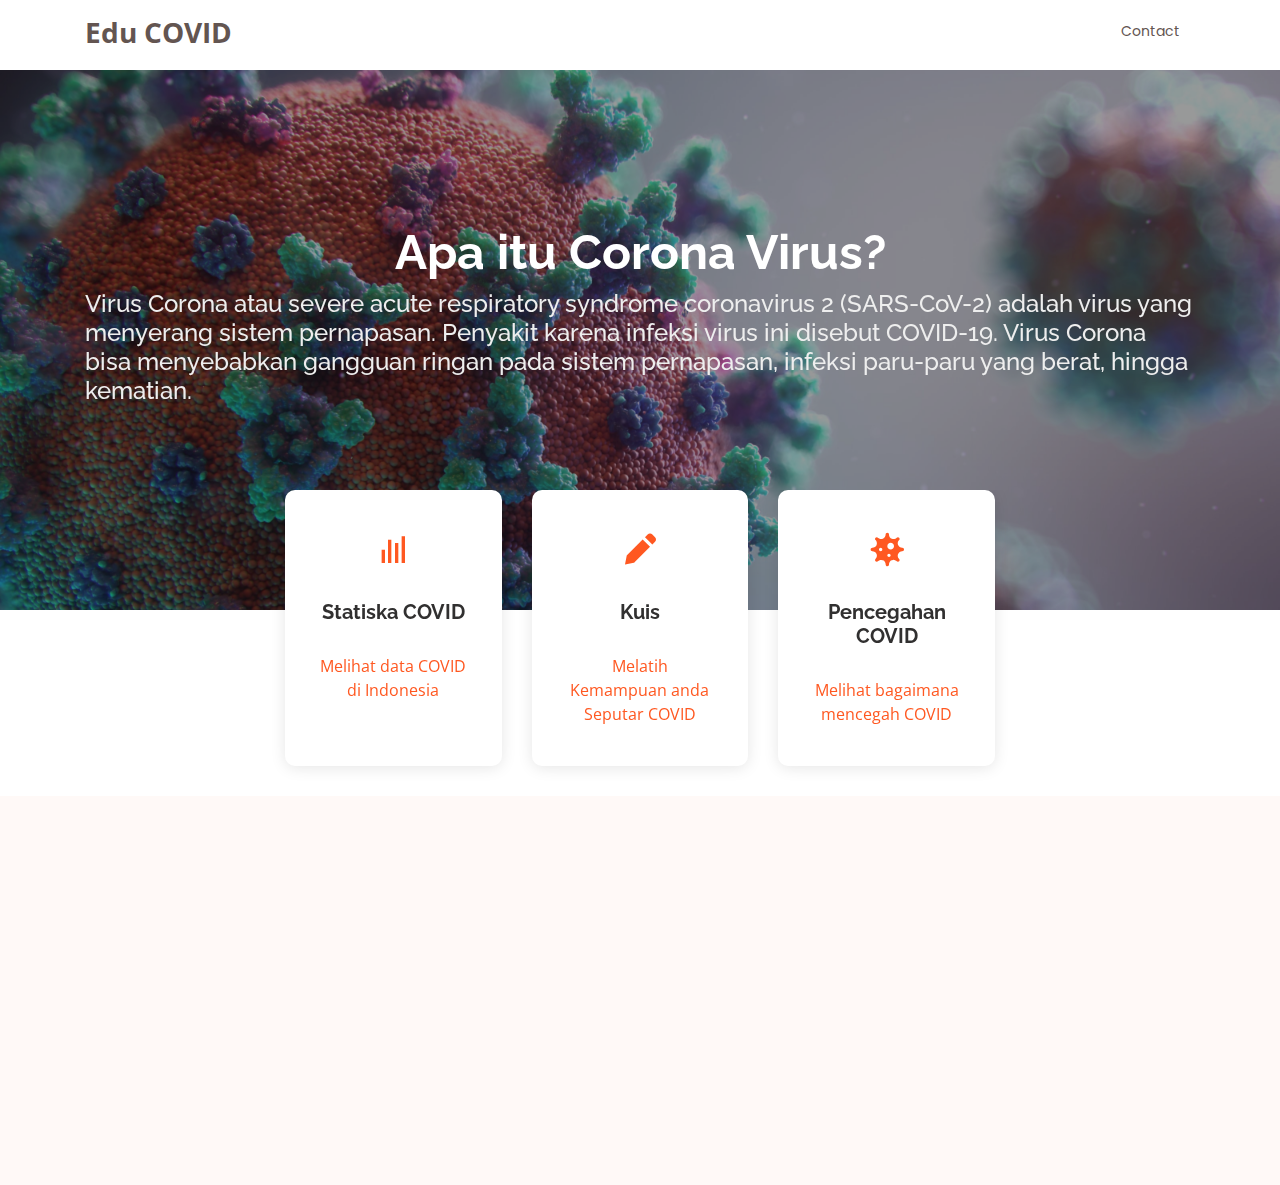
<file: Uts_Ganjar/UTS/index.html>
<!DOCTYPE html>
<html lang="en">

<head>
  <meta charset="utf-8">
  <meta content="width=device-width, initial-scale=1.0" name="viewport">

  <title>home</title>
  <meta content="" name="description">
  <meta content="" name="keywords">

  <!-- Favicons -->
  <link href="assets/img/favicon.png" rel="icon">
  <link href="assets/img/apple-touch-icon.png" rel="apple-touch-icon">

  <!-- Google Fonts -->
  <link href="https://fonts.googleapis.com/css?family=Open+Sans:300,300i,400,400i,600,600i,700,700i|Raleway:300,300i,400,400i,500,500i,600,600i,700,700i|Poppins:300,300i,400,400i,500,500i,600,600i,700,700i" rel="stylesheet">

  <!-- Vendor CSS Files -->
  <link href="assets/vendor/bootstrap/css/bootstrap.min.css" rel="stylesheet">
  <link href="assets/vendor/icofont/icofont.min.css" rel="stylesheet">
  <link href="assets/vendor/boxicons/css/boxicons.min.css" rel="stylesheet">
  <link href="assets/vendor/venobox/venobox.css" rel="stylesheet">
  <link href="assets/vendor/owl.carousel/assets/owl.carousel.min.css" rel="stylesheet">
  <link href="assets/vendor/aos/aos.css" rel="stylesheet">

  <!-- Template Main CSS File -->
  <link href="assets/css/style.css" rel="stylesheet">


</head>

<body>

  <!-- ======= Top Bar ======= -->
  
  </section>

  <!-- ======= Header ======= -->
  <header id="header">
    <div class="container d-flex">

      <div class="logo mr-auto">
        <h1 class="text-light"><a href="index.html"><span>Edu COVID</span></a></h1>
        <!-- Uncomment below if you prefer to use an image logo -->
        <!-- <a href="index.html"><img src="assets/img/logo.png" alt="" class="img-fluid"></a>-->
      </div>

      <nav class="nav-menu d-none d-lg-block">
        <ul>
          
          
            
          </li>
          <li><a href="contact.html">Contact</a></li>

        </ul>
      </nav><!-- .nav-menu -->

    </div>
  </header><!-- End Header -->

  <!-- ======= Hero Section ======= -->
  <section id="hero" class="d-flex flex-column justify-content-center align-items-center">
    <div class="container" data-aos="fade-in">
      <h1>Apa itu Corona Virus?</h1>
      <h2>Virus Corona atau severe acute respiratory syndrome coronavirus 2 (SARS-CoV-2) adalah virus yang menyerang sistem pernapasan. Penyakit karena infeksi virus ini disebut COVID-19. Virus Corona bisa menyebabkan gangguan ringan pada sistem pernapasan, infeksi paru-paru yang berat, hingga kematian.</h2>
      
    </div>
  </section><!-- End Hero -->

  <main id="main">

    <!-- ======= Why Us Section ======= -->
    <section id="why-us" class="why-us">
      <div class="container">

        <div class="row">
          
          </div>
          <center><div class="col-xl-8 col-lg-7 d-flex">
            <div class="icon-boxes d-flex flex-column justify-content-center">
              <div class="row">
                <div class="col-xl-4 d-flex align-items-stretch" data-aos="fade-up" data-aos-delay="100">
                  <div class="icon-box mt-4 mt-xl-0">
                    <i class="bx bx-bar-chart"></i>
                    <h4>Statiska COVID</h4>
                    <a href="statistik.html">Melihat data COVID di Indonesia</a>
                  </div>
                </div>
                <div class="col-xl-4 d-flex align-items-stretch" data-aos="fade-up" data-aos-delay="200">
                  <div class="icon-box mt-4 mt-xl-0">
                    <i class="bx bxs-pencil"></i>
                    <h4>Kuis</h4>
                    <a href="kuis.html">Melatih Kemampuan anda Seputar COVID</a>
                  </div>
                </div>
                <div class="col-xl-4 d-flex align-items-stretch" data-aos="fade-up" data-aos-delay="300">
                  <div class="icon-box mt-4 mt-xl-0">
                    <i class="bx bxs-virus"></i>
                    <h4>Pencegahan COVID</h4>
                    <a href="pencegahan.html">Melihat bagaimana mencegah COVID</a>
                  </div>
                </div>
              </div>
            </div>
          </div>
        </div></center>

      </div>
    </section><!-- End Why Us Section -->

    <!-- ======= About Section ======= -->
    <section id="about" class="about section-bg">
      <div class="container">

        <div class="row">
          <!--<div class="col-xl-5 col-lg-6 video-box d-flex justify-content-center align-items-stretch" data-aos="fade-right">
            <a href="https://www.youtube.com/watch?v=jDDaplaOz7Q" class="venobox play-btn mb-4" data-vbtype="video" data-autoplay="true"></a>
          </div> -->

          <div class="col-xl-7 col-lg-6 icon-boxes d-flex flex-column align-items-stretch justify-content-center py-5 px-lg-5">
            <h4 data-aos="fade-up">About us</h4>
            <h3 data-aos="fade-up">Edu COVID Untuk Indonesia</h3>
            <p data-aos="fade-up">Kami Edu COVID membuat website ini untuk bisa mengedukasi masyarakat,  juga melatih pengetahuan tentang covid dan juga anda bisa melihat data statistik corona yang ada di Indonesia</p>

           
    </section><!-- End About Section -->

    <!-- ======= Clients Section ======= -->
   <!-- End Clients Section -->

    <!-- ======= Services Section ======= -->
    <!-- End Services Section -->

    <!-- ======= Values Section ======= -->
    <!-- End Values Section -->

    <!-- ======= Testimonials Section ======= -->
    <!-- End Testimonials Section -->

    <!-- ======= Portfolio Section ======= -->
    <!-- End Portfolio Section -->

    <!-- ======= Team Section ======= -->
    <!-- End Team Section -->

    <!-- ======= Pricing Section ======= -->
    <!-- End Pricing Section -->

    <!-- ======= F.A.Q Section ======= -->
    <!-- End F.A.Q Section -->

    <!-- ======= Contact Section ======= -->
    <!-- End Contact Section -->

  </main><!-- End #main -->

  <!-- ======= Footer ======= -->
  <!-- End Footer -->

  <a href="#" class="back-to-top"><i class="icofont-simple-up"></i></a>

  <!-- Vendor JS Files -->
  <script src="assets/vendor/jquery/jquery.min.js"></script>
  <script src="assets/vendor/bootstrap/js/bootstrap.bundle.min.js"></script>
  <script src="assets/vendor/jquery.easing/jquery.easing.min.js"></script>
  <script src="assets/vendor/php-email-form/validate.js"></script>
  <script src="assets/vendor/jquery-sticky/jquery.sticky.js"></script>
  <script src="assets/vendor/venobox/venobox.min.js"></script>
  <script src="assets/vendor/owl.carousel/owl.carousel.min.js"></script>
  <script src="assets/vendor/isotope-layout/isotope.pkgd.min.js"></script>
  <script src="assets/vendor/aos/aos.js"></script>

  <!-- Template Main JS File -->
  <script src="assets/js/main.js"></script>

</body>

</html>
</file>
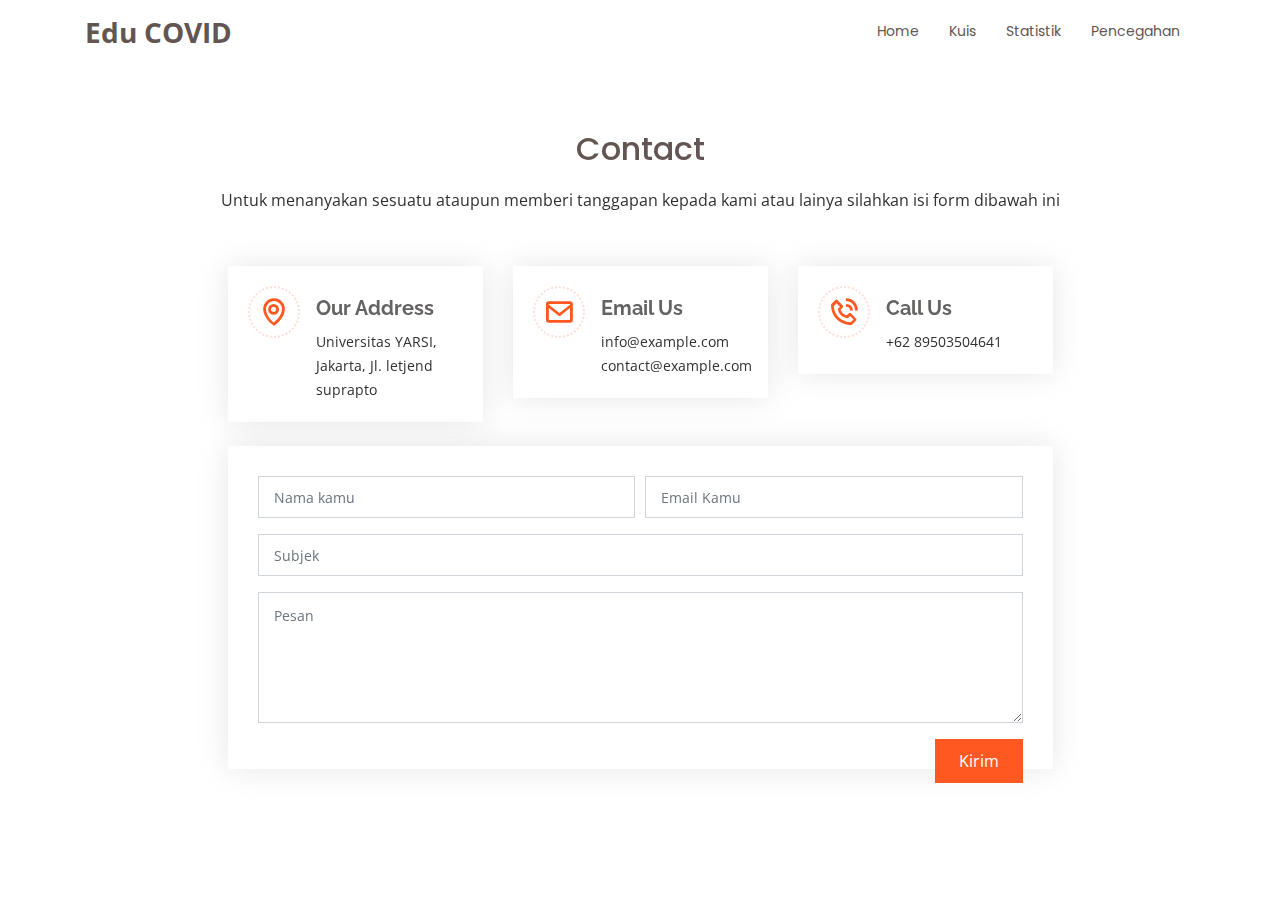
<file: Uts_Ganjar/UTS/contact.html>
<!DOCTYPE html>
<html lang="en">

<head>
  <meta charset="utf-8">
  <meta content="width=device-width, initial-scale=1.0" name="viewport">

  <title>contact</title>
  <meta content="" name="description">
  <meta content="" name="keywords">
  <link href="assets/img/favicon.png" rel="icon">
  <link href="assets/img/apple-touch-icon.png" rel="apple-touch-icon">
  <link href="https://fonts.googleapis.com/css?family=Open+Sans:300,300i,400,400i,600,600i,700,700i|Raleway:300,300i,400,400i,500,500i,600,600i,700,700i|Poppins:300,300i,400,400i,500,500i,600,600i,700,700i" rel="stylesheet">
  <link href="assets/vendor/bootstrap/css/bootstrap.min.css" rel="stylesheet">
  <link href="assets/vendor/icofont/icofont.min.css" rel="stylesheet">
  <link href="assets/vendor/boxicons/css/boxicons.min.css" rel="stylesheet">
  <link href="assets/vendor/venobox/venobox.css" rel="stylesheet">
  <link href="assets/vendor/owl.carousel/assets/owl.carousel.min.css" rel="stylesheet">
  <link href="assets/vendor/aos/aos.css" rel="stylesheet">
  <link href="assets/css/style.css" rel="stylesheet">

  
</head>

<body>

 
  
  <header id="header">
    <div class="container d-flex">

      <div class="logo mr-auto">
        <h1 class="text-light"><a href="index.html"><span>Edu COVID</span></a></h1>
   
      </div>

      <nav class="nav-menu d-none d-lg-block">
        <ul>
          <li><a href="index.html">Home</a></li>
          <li><a href="kuis.html">Kuis</a></li>
          <li><a href="statistik.html">Statistik</a></li>
          <li><a href="pencegahan.html">Pencegahan</a></li>
        

        </ul>
      </nav>

    </div>
  </header>

   <section id="contact Us" class="contact">
      <div class="container">

        <div class="section-title">
          <h2 data-aos="fade-up">Contact</h2>
          <p data-aos="fade-up">Untuk menanyakan sesuatu ataupun memberi tanggapan kepada kami atau lainya silahkan isi form dibawah ini</p>
        </div>

        <div class="row justify-content-center">

          <div class="col-xl-3 col-lg-4 mt-4" data-aos="fade-up">
            <div class="info-box">
              <i class="bx bx-map"></i>
              <h3>Our Address</h3>
              <p>Universitas YARSI, Jakarta, Jl. letjend suprapto</p>
            </div>
          </div>

          <div class="col-xl-3 col-lg-4 mt-4" data-aos="fade-up" data-aos-delay="100">
            <div class="info-box">
              <i class="bx bx-envelope"></i>
              <h3>Email Us</h3>
              <p>info@example.com<br>contact@example.com</p>
            </div>
          </div>
          <div class="col-xl-3 col-lg-4 mt-4" data-aos="fade-up" data-aos-delay="200">
            <div class="info-box">
              <i class="bx bx-phone-call"></i>
              <h3>Call Us</h3>
              <p>+62 89503504641<br></p>
            </div>
          </div>
        </div>

        <div class="row justify-content-center" data-aos="fade-up" data-aos-delay="300">
          <div class="col-xl-9 col-lg-12 mt-4">
            <form action="forms/contact.php" method="post" role="form" class="php-email-form">
              <div class="form-row">
                <div class="col-md-6 form-group">
                  <input type="text" name="name" class="form-control" id="name" placeholder="Nama kamu" data-rule="minlen:4" data-msg="Please enter at least 4 chars" />
                  <div class="validate"></div>
                </div>
                <div class="col-md-6 form-group">
                  <input type="email" class="form-control" name="email" id="email" placeholder="Email Kamu" data-rule="email" data-msg="Please enter a valid email" />
                  <div class="validate"></div>
                </div>
              </div>
              <div class="form-group">
                <input type="text" class="form-control" name="subject" id="subject" placeholder="Subjek" data-rule="minlen:4" data-msg="Please enter at least 8 chars of subject" />
                <div class="validate"></div>
              </div>
              <div class="form-group">
                <textarea class="form-control" name="message" rows="5" data-rule="required" data-msg="Please write something for us" placeholder="Pesan"></textarea>
                <div class="validate"></div>
              </div>
              <div class="mb-3">
                <div class="loading">Loading</div>
                <div class="error-message"></div>
                <div class="sent-message">Your message has been sent. Thank you!</div>
              </div>
              <div class="text-center"><button type="submit">Kirim</button></div>
            </form>
          </div>

        </div>

      </div>
    </section>

  
  

  <a href="#" class="back-to-top"><i class="icofont-simple-up"></i></a>


  <script src="assets/vendor/jquery/jquery.min.js"></script>
  <script src="assets/vendor/bootstrap/js/bootstrap.bundle.min.js"></script>
  <script src="assets/vendor/jquery.easing/jquery.easing.min.js"></script>
  <script src="assets/vendor/php-email-form/validate.js"></script>
  <script src="assets/vendor/jquery-sticky/jquery.sticky.js"></script>
  <script src="assets/vendor/venobox/venobox.min.js"></script>
  <script src="assets/vendor/owl.carousel/owl.carousel.min.js"></script>
  <script src="assets/vendor/isotope-layout/isotope.pkgd.min.js"></script>
  <script src="assets/vendor/aos/aos.js"></script>

  
  <script src="assets/js/main.js"></script>

</body>

</html>
</file>
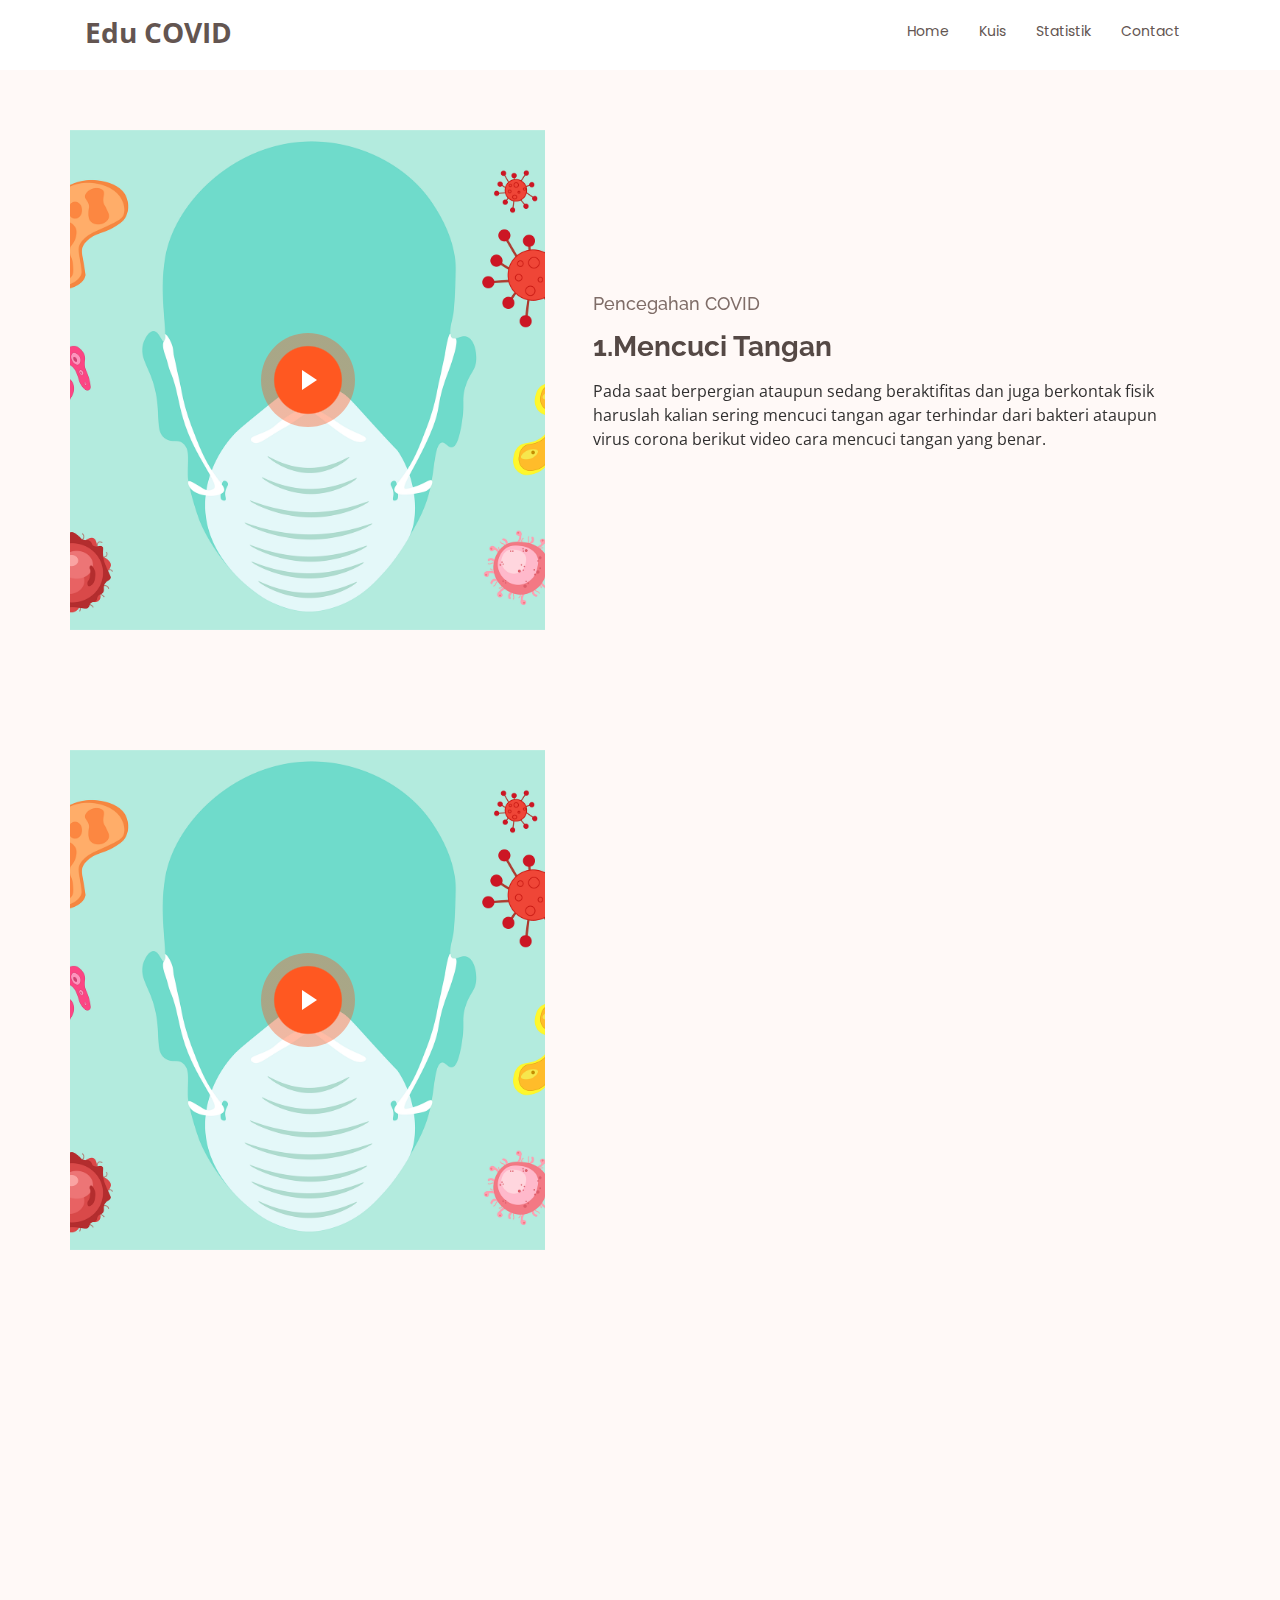
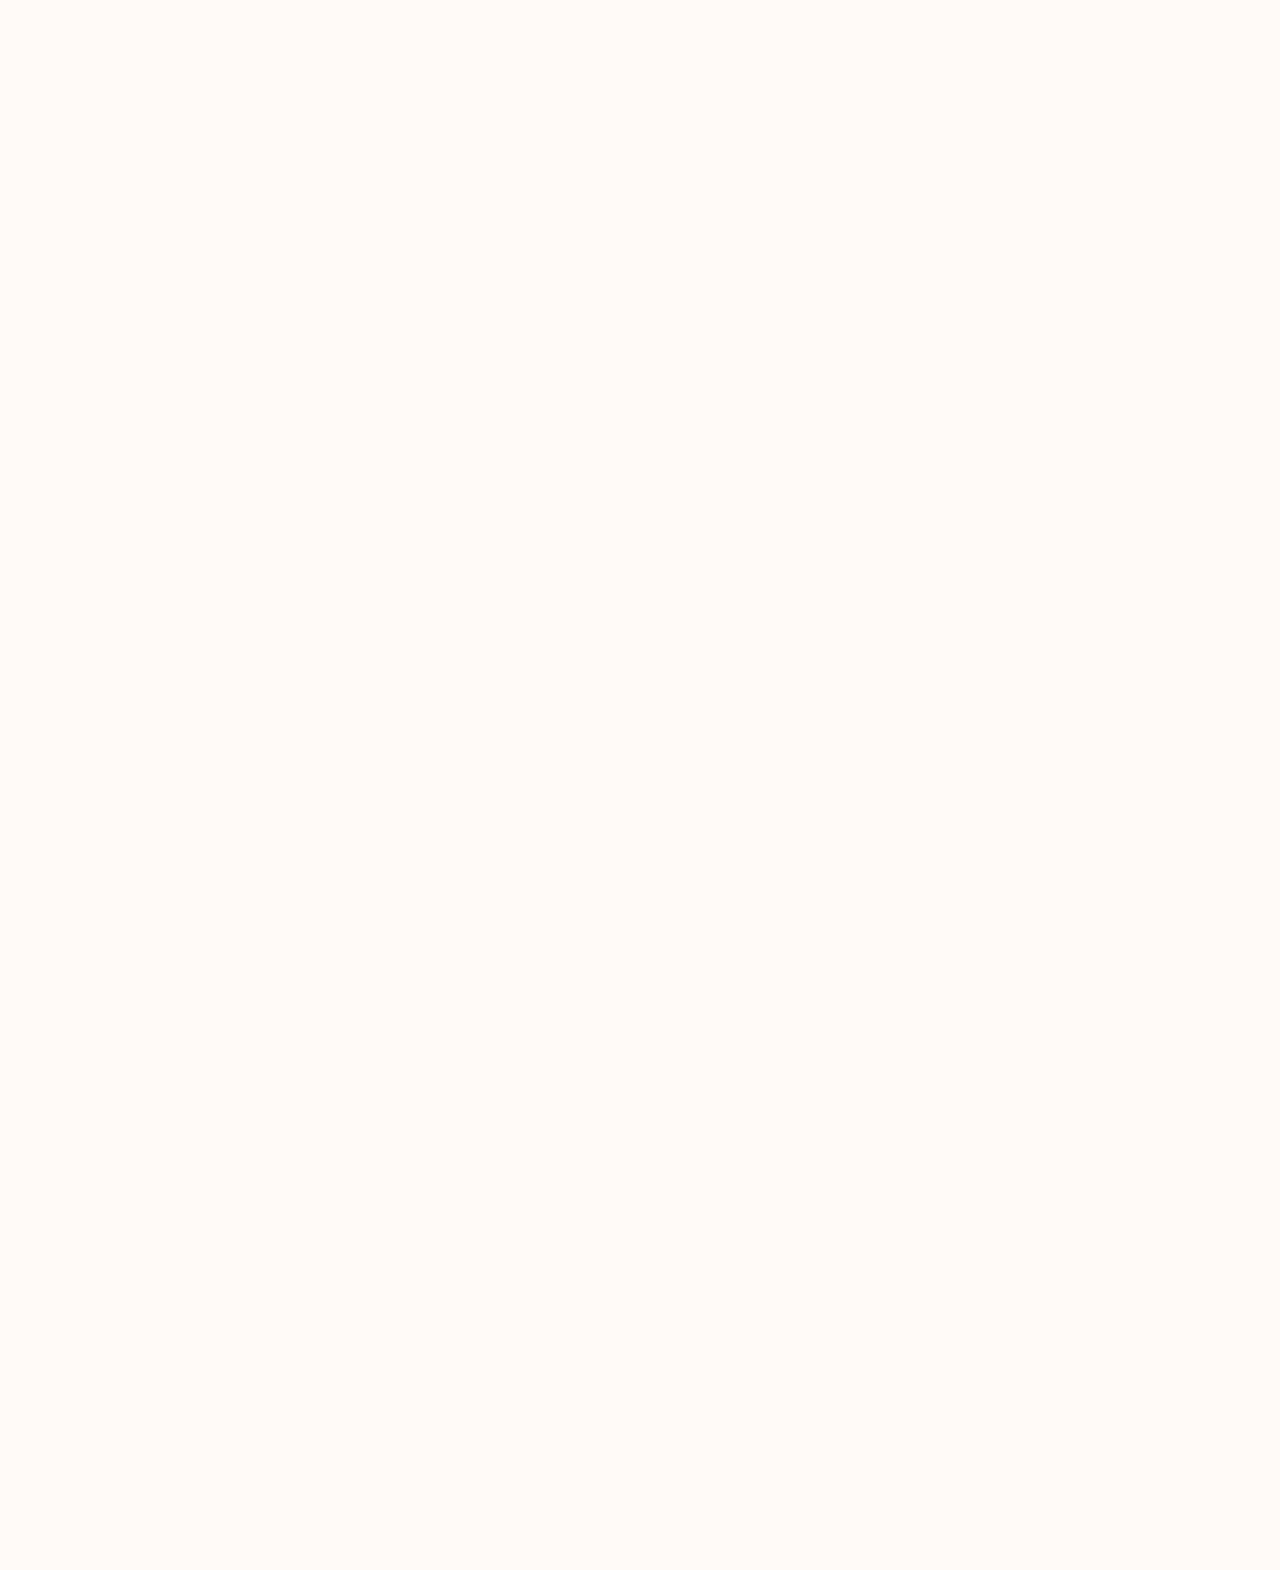
<file: Uts_Ganjar/UTS/pencegahan.html>
<!DOCTYPE html>
<html lang="en">

<head>
  <meta charset="utf-8">
  <meta content="width=device-width, initial-scale=1.0" name="viewport">

  <title>Pencegahan COVID</title>
  <meta content="" name="description">
  <meta content="" name="keywords">


  <link href="assets/img/favicon.png" rel="icon">
  <link href="assets/img/apple-touch-icon.png" rel="apple-touch-icon">
  <link href="https://fonts.googleapis.com/css?family=Open+Sans:300,300i,400,400i,600,600i,700,700i|Raleway:300,300i,400,400i,500,500i,600,600i,700,700i|Poppins:300,300i,400,400i,500,500i,600,600i,700,700i" rel="stylesheet">

  
  <link href="assets/vendor/bootstrap/css/bootstrap.min.css" rel="stylesheet">
  <link href="assets/vendor/icofont/icofont.min.css" rel="stylesheet">
  <link href="assets/vendor/boxicons/css/boxicons.min.css" rel="stylesheet">
  <link href="assets/vendor/venobox/venobox.css" rel="stylesheet">
  <link href="assets/vendor/owl.carousel/assets/owl.carousel.min.css" rel="stylesheet">
  <link href="assets/vendor/aos/aos.css" rel="stylesheet">

  
  <link href="assets/css/style.css" rel="stylesheet">

  
</head>

<body>

 

   <header id="header">
    <div class="container d-flex">

      <div class="logo mr-auto">
        <h1 class="text-light"><a href="index.html"><span>Edu COVID</span></a></h1>
       
      </div>

      <nav class="nav-menu d-none d-lg-block">
        <ul>
          <li><a href="index.html">Home</a></li>
          <li><a href="kuis.html">Kuis</a></li>
          <li><a href="statistik.html">Statistik</a></li>
         
        
          </li>
          <li><a href="contact.html">Contact</a></li>

        </ul>
      </nav>
    </div>
  </header>

   <section id="about" class="about section-bg">
      <div class="container">

        <div class="row">
          <div class="col-xl-5 col-lg-6 video-box d-flex justify-content-center align-items-stretch" data-aos="fade-right">
            <a href="https://www.youtube.com/watch?v=Jg8S09oHmpE" class="venobox play-btn mb-4" data-vbtype="video" data-autoplay="true"></a>
          </div> 

          <div class="col-xl-7 col-lg-6 icon-boxes d-flex flex-column align-items-stretch justify-content-center py-5 px-lg-5">
            <h4 data-aos="fade-up">Pencegahan COVID</h4>
            <h3 data-aos="fade-up">1.Mencuci Tangan</h3>
            <p data-aos="fade-up">Pada saat berpergian ataupun sedang beraktifitas dan juga berkontak fisik haruslah kalian sering mencuci tangan agar terhindar dari bakteri ataupun virus corona berikut video cara mencuci tangan yang benar. </p>

           
    </section>

     <section id="about" class="about section-bg">
      <div class="container">

        <div class="row">
          <div class="col-xl-5 col-lg-6 video-box d-flex justify-content-center align-items-stretch" data-aos="fade-right">
            <a href="https://www.youtube.com/watch?v=xftERXICNLo" class="venobox play-btn mb-4" data-vbtype="video" data-autoplay="true"></a>
          </div> 

          <div class="col-xl-7 col-lg-6 icon-boxes d-flex flex-column align-items-stretch justify-content-center py-5 px-lg-5">
            <h4 data-aos="fade-up">Pencegahan COVID</h4>
            <h3 data-aos="fade-up">2.Masker</h3>
            <p data-aos="fade-up">Masker sangatlah dibutuhkan untuk mencegah virus corona masuk kedalam tubuh kita, gunakan lah masker yang bisa melindungi anda bukan masker yang tidak berstandar. </p>

           
    </section>

      <section id="about" class="about section-bg">
      <div class="container">

        <div class="row">
          <div class="col-xl-5 col-lg-6 video-box d-flex justify-content-center align-items-stretch" data-aos="fade-right">
            <a href="https://www.youtube.com/watch?v=4V5b557m9VQ" class="venobox play-btn mb-4" data-vbtype="video" data-autoplay="true"></a>
          </div> 

          <div class="col-xl-7 col-lg-6 icon-boxes d-flex flex-column align-items-stretch justify-content-center py-5 px-lg-5">
            <h4 data-aos="fade-up">Pencegahan COVID</h4>
            <h3 data-aos="fade-up">3.mengurangi mobilitas.</h3>
            <p data-aos="fade-up">Mengurangi mobilitas dan tidak melakukan hal2 yang menyembakan positif covid </p>

           
    </section>

      <section id="about" class="about section-bg">
      <div class="container">

        <div class="row">
          <div class="col-xl-5 col-lg-6 video-box d-flex justify-content-center align-items-stretch" data-aos="fade-right">
            <a href="https://www.youtube.com/watch?v=Ts0RRmgl8oc" class="venobox play-btn mb-4" data-vbtype="video" data-autoplay="true"></a>
          </div> 

          <div class="col-xl-7 col-lg-6 icon-boxes d-flex flex-column align-items-stretch justify-content-center py-5 px-lg-5">
            <h4 data-aos="fade-up">Pencegahan COVID</h4>
            <h3 data-aos="fade-up">4.Social distancing</h3>
            <p data-aos="fade-up">Jika anda mempunyai kegiatan yang tidak penting seperti berpergian tidak jelas ataupun nongrong sebaiknya tidak dilakukan selama pandemi</p>

           
    </section>

      <section id="about" class="about section-bg">
      <div class="container">

        <div class="row">
          <div class="col-xl-5 col-lg-6 video-box d-flex justify-content-center align-items-stretch" data-aos="fade-right">
            <a href="https://www.youtube.com/watch?v=xftERXICNLo" class="venobox play-btn mb-4" data-vbtype="video" data-autoplay="true"></a>
          </div> 

          <div class="col-xl-7 col-lg-6 icon-boxes d-flex flex-column align-items-stretch justify-content-center py-5 px-lg-5">
            <h4 data-aos="fade-up">Pencegahan COVID</h4>
            <h3 data-aos="fade-up">5.Menjaga jarak</h3>
            <p data-aos="fade-up">Jika anda sedang berpergian ataupun beraktifitas sebaiknya anda menjaga jarak fisik pada orang lain. </p>

           
    </section>


  

  <a href="#" class="back-to-top"><i class="icofont-simple-up"></i></a>

  
  <script src="assets/vendor/jquery/jquery.min.js"></script>
  <script src="assets/vendor/bootstrap/js/bootstrap.bundle.min.js"></script>
  <script src="assets/vendor/jquery.easing/jquery.easing.min.js"></script>
  <script src="assets/vendor/php-email-form/validate.js"></script>
  <script src="assets/vendor/jquery-sticky/jquery.sticky.js"></script>
  <script src="assets/vendor/venobox/venobox.min.js"></script>
  <script src="assets/vendor/owl.carousel/owl.carousel.min.js"></script>
  <script src="assets/vendor/isotope-layout/isotope.pkgd.min.js"></script>
  <script src="assets/vendor/aos/aos.js"></script>

  
  <script src="assets/js/main.js"></script>

</body>

</html>
</file>
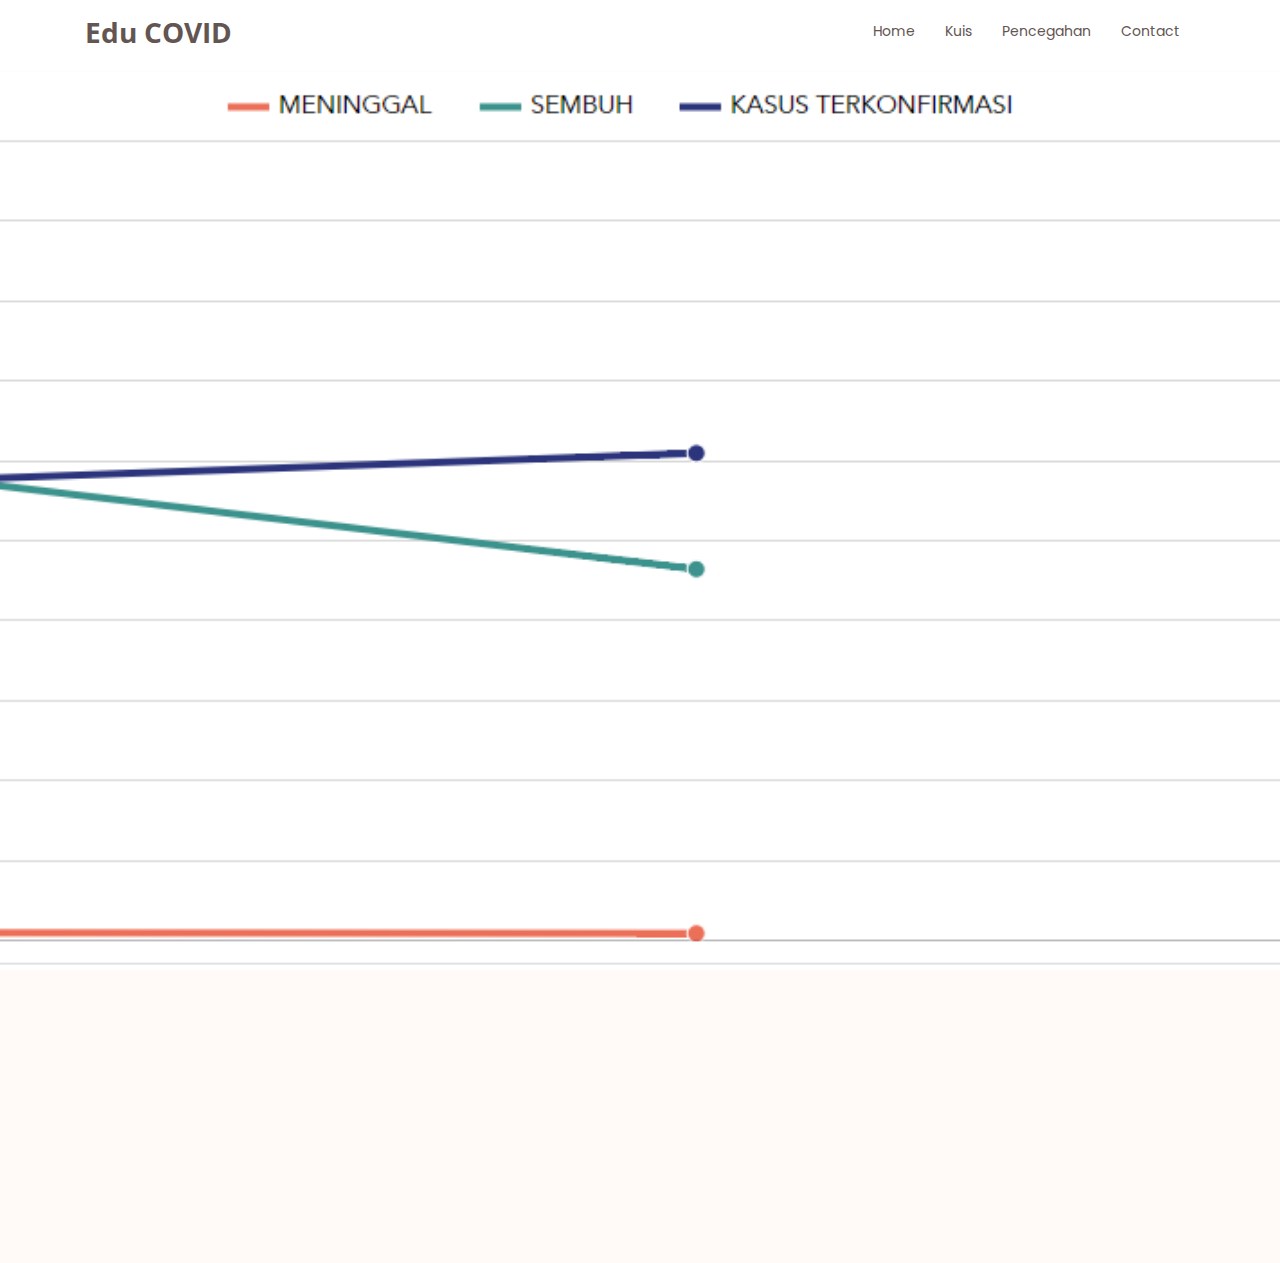
<file: Uts_Ganjar/UTS/statistik.html>
<!DOCTYPE html>
<html lang="en">

<head>
  <meta charset="utf-8">
  <meta content="width=device-width, initial-scale=1.0" name="viewport">

  <title>Statistik</title>
  <meta content="" name="description">
  <meta content="" name="keywords">

  <link href="assets/img/favicon.png" rel="icon">
  <link href="assets/img/apple-touch-icon.png" rel="apple-touch-icon">

  <link href="https://fonts.googleapis.com/css?family=Open+Sans:300,300i,400,400i,600,600i,700,700i|Raleway:300,300i,400,400i,500,500i,600,600i,700,700i|Poppins:300,300i,400,400i,500,500i,600,600i,700,700i" rel="stylesheet">

  <link href="assets/vendor/bootstrap/css/bootstrap.min.css" rel="stylesheet">
  <link href="assets/vendor/icofont/icofont.min.css" rel="stylesheet">
  <link href="assets/vendor/boxicons/css/boxicons.min.css" rel="stylesheet">
  <link href="assets/vendor/venobox/venobox.css" rel="stylesheet">
  <link href="assets/vendor/owl.carousel/assets/owl.carousel.min.css" rel="stylesheet">
  <link href="assets/vendor/aos/aos.css" rel="stylesheet">

  <link href="assets/css/style.css" rel="stylesheet">

  
</head>

<body>

 

  <header id="header">
    <div class="container d-flex">

      <div class="logo mr-auto">
        <h1 class="text-light"><a href="index.html"><span>Edu COVID</span></a></h1>
     
      </div>

      <nav class="nav-menu d-none d-lg-block">
        <ul>
          <li><a href="index.html">Home</a></li>
          <li><a href="kuis.html">Kuis</a></li>
          <li><a href="pencegahan.html">Pencegahan</a></li>
        
         
        
          </li>
          <li><a href="contact.html">Contact</a></li>

        </ul>
      </nav>

    </div>
  </header>

   <section id="hero2" class="d-flex flex-column justify-content-center align-items-center">
    <div class="container" data-aos="fade-in">
      
      
    </div>
  </section>

  <br>

   <section id="about" class="about section-bg">
      <div class="container">

        <div class="row">
          

          <div class="col-xl-7 col-lg-6 icon-boxes d-flex flex-column align-items-stretch justify-content-center py-5 px-lg-5">
            <h4 data-aos="fade-up">Statistik</h4>
            <h3 data-aos="fade-up">Data pada tanggal 25 Maret</h3>
            <p data-aos="fade-up">Menurut data yang ada di grafik atas angka terkonfirmasi lebih tinggi dibanding yang sembuh berawal dari dibawah 6000 menjadi diatas sedikit 6000 namun angka kematian tidak ada yaitu hanya 0</p>

           
    </section>
  

  <a href="#" class="back-to-top"><i class="icofont-simple-up"></i></a>


  <script src="assets/vendor/jquery/jquery.min.js"></script>
  <script src="assets/vendor/bootstrap/js/bootstrap.bundle.min.js"></script>
  <script src="assets/vendor/jquery.easing/jquery.easing.min.js"></script>
  <script src="assets/vendor/php-email-form/validate.js"></script>
  <script src="assets/vendor/jquery-sticky/jquery.sticky.js"></script>
  <script src="assets/vendor/venobox/venobox.min.js"></script>
  <script src="assets/vendor/owl.carousel/owl.carousel.min.js"></script>
  <script src="assets/vendor/isotope-layout/isotope.pkgd.min.js"></script>
  <script src="assets/vendor/aos/aos.js"></script>

  
  <script src="assets/js/main.js"></script>

</body>

</html>
</file>
<file: Uts_Ganjar/UTS/assets/vendor/venobox/venobox.css>
/* ------ venobox.css --------*/
.vbox-overlay *, .vbox-overlay *:before, .vbox-overlay *:after{
    -webkit-backface-visibility: hidden;
    -webkit-box-sizing:border-box;
    -moz-box-sizing:border-box;
    box-sizing:border-box;
}
.vbox-overlay * { 
    -webkit-backface-visibility: visible;
    backface-visibility: visible;
}
.vbox-overlay{
    display: -webkit-flex;
    display: flex;
    -webkit-flex-direction: column;
    flex-direction: column;
    -webkit-justify-content: center;
    justify-content: center;
    -webkit-align-items: center;
    align-items: center;
    position: fixed;
    left: 0;
    top: 0;
    bottom: 0;
    right: 0;
    z-index: 999999;
}

/* ----- navigation ----- */
.vbox-title{
    width: 100%;
    height: 40px;
    float: left;
    text-align: center;
    line-height: 28px;
    font-size: 12px;
    padding: 6px 50px;
    overflow: hidden;
    position: fixed;
    display: none;
    left: 0;
    z-index: 89;
}
.vbox-close{
    cursor: pointer;
    position: fixed;
    top: -1px;
    right: 0;
    width: 50px;
    height: 40px;
    padding: 6px;
    display: block;
    background-position:10px center;
    overflow: hidden;
    font-size: 24px;
    line-height: 1;
    text-align: center;
    z-index: 99;
}
.vbox-left{
    cursor: pointer;
    position: fixed;
    left: 0;
    height: 40px;
    overflow: hidden;
    line-height: 28px;
    font-size: 12px;
    z-index: 99;
    display: flex;
    align-items:center;
}
.vbox-num{
    display: inline-block;
    margin: 6px 0 6px 15px;
}
/* ----- Social share ----- */
.vbox-share{
    line-height: 28px;
    font-size: 12px;
    overflow: hidden;
    position: fixed;
    left: 0;
    z-index: 98;
    display: flex;
    align-items:center;
    justify-content: center;
    width: 100%;
    text-align: center;
}
.vbox-share svg{
    max-height: 28px;
    width: 28px;
    z-index: 10;
    margin-left: 12px;
    margin-top: 6px;
    margin-bottom: 6px;
    vertical-align: middle;
}


/* ----- navigation ARROWS ----- */
.vbox-next, .vbox-prev{
    position: fixed;
    top: 50%;
    margin-top: -15px;
    overflow: hidden;
    cursor: pointer;
    display: block;
    width: 45px;
    height: 45px;
    z-index: 99;
}
.vbox-next span, .vbox-prev span{
    position: relative;
    width: 20px;
    height: 20px;
    border: 2px solid transparent;
    border-top-color: #B6B6B6;
    border-right-color: #B6B6B6;
    text-indent: -100px;
    position: absolute;
    top: 8px;
    display: block;
}
.vbox-prev{
    left: 15px;
}
.vbox-next{
    right: 15px;
}
.vbox-prev span{
    left: 10px;
    -ms-transform: rotate(-135deg);
    -webkit-transform: rotate(-135deg);
    transform: rotate(-135deg);
}
.vbox-next span{
    -ms-transform: rotate(45deg);
    -webkit-transform: rotate(45deg);
    transform: rotate(45deg);
    right: 10px;
}
/* ------- inline window ------ */
.vbox-inline{
    width: 420px;
    height: 315px;
    height: 70vh;
    padding: 10px;
    background: #fff;
    margin: 0 auto;
    overflow: auto;
    text-align: left;
}
/* ------- Video & iFrames window ------ */
.venoframe{
    max-width: 100%;
    width: 100%;
    border: none;
    width: 100%;
    height: 260px;
    height: 70vh;
}
.venoframe.vbvid{
    height: 260px;
}
@media (min-width: 768px) {
    .venoframe, .vbox-inline{
        width: 90%;
        height: 360px;
        height: 70vh;
    }
    .venoframe.vbvid{
        width: 640px;
        height: 360px;
    }
}
@media (min-width: 992px) {
    .venoframe, .vbox-inline{
        max-width: 1200px;
        width: 80%;
        height: 540px;
        height: 70vh;
    }
    .venoframe.vbvid{
        width: 960px;
        height: 540px;
    }
}
/* 
Please do NOT edit this part! 
or at least read this note: http://i.imgur.com/7C0ws9e.gif
*/
.vbox-open{
    overflow: hidden;
}
.vbox-container{
    position: absolute;
    left: 0;
    right: 0;
    top: 0;
    bottom: 0;
    overflow-x: hidden;
    overflow-y: scroll;
    overflow-scrolling: touch;
    -webkit-overflow-scrolling: touch;
    z-index: 20;
    max-height: 100%;

}

.vbox-content{
    text-align: center;
    float: left;
    width: 100%;
    position: relative;
    overflow: hidden;
    padding: 20px 4%;
}
.vbox-container img{
    max-width: 100%;
    height: auto;
}
.vbox-figlio{
    box-shadow: 0 0 12px rgba(0,0,0,0.19), 0 6px 6px rgba(0,0,0,0.23);
    max-width: 100%;
    text-align: initial;
}
img.vbox-figlio{
    -webkit-user-select: none;
-khtml-user-select: none;
-moz-user-select: none;
-o-user-select: none;
user-select: none;
}
.vbox-content.swipe-left{
    margin-left: -200px !important;
}
.vbox-content.swipe-right{
    margin-left: 200px !important;
}
.vbox-animated{
    webkit-transition: margin 300ms ease-out;
    transition: margin 300ms ease-out;
}

/* ---------- preloader ----------
 * SPINKIT 
 * http://tobiasahlin.com/spinkit/
-------------------------------- */
.sk-double-bounce,.sk-rotating-plane{width:40px;height:40px;margin:40px auto}.sk-rotating-plane{background-color:#333;-webkit-animation:sk-rotatePlane 1.2s infinite ease-in-out;animation:sk-rotatePlane 1.2s infinite ease-in-out}@-webkit-keyframes sk-rotatePlane{0%{-webkit-transform:perspective(120px) rotateX(0) rotateY(0);transform:perspective(120px) rotateX(0) rotateY(0)}50%{-webkit-transform:perspective(120px) rotateX(-180.1deg) rotateY(0);transform:perspective(120px) rotateX(-180.1deg) rotateY(0)}100%{-webkit-transform:perspective(120px) rotateX(-180deg) rotateY(-179.9deg);transform:perspective(120px) rotateX(-180deg) rotateY(-179.9deg)}}@keyframes sk-rotatePlane{0%{-webkit-transform:perspective(120px) rotateX(0) rotateY(0);transform:perspective(120px) rotateX(0) rotateY(0)}50%{-webkit-transform:perspective(120px) rotateX(-180.1deg) rotateY(0);transform:perspective(120px) rotateX(-180.1deg) rotateY(0)}100%{-webkit-transform:perspective(120px) rotateX(-180deg) rotateY(-179.9deg);transform:perspective(120px) rotateX(-180deg) rotateY(-179.9deg)}}.sk-double-bounce{position:relative}.sk-double-bounce .sk-child{width:100%;height:100%;border-radius:50%;background-color:#333;opacity:.6;position:absolute;top:0;left:0;-webkit-animation:sk-doubleBounce 2s infinite ease-in-out;animation:sk-doubleBounce 2s infinite ease-in-out}.sk-chasing-dots .sk-child,.sk-spinner-pulse,.sk-three-bounce .sk-child{background-color:#333;border-radius:100%}.sk-double-bounce .sk-double-bounce2{-webkit-animation-delay:-1s;animation-delay:-1s}@-webkit-keyframes sk-doubleBounce{0%,100%{-webkit-transform:scale(0);transform:scale(0)}50%{-webkit-transform:scale(1);transform:scale(1)}}@keyframes sk-doubleBounce{0%,100%{-webkit-transform:scale(0);transform:scale(0)}50%{-webkit-transform:scale(1);transform:scale(1)}}.sk-wave{margin:40px auto;width:50px;height:40px;text-align:center;font-size:10px}.sk-wave .sk-rect{background-color:#333;height:100%;width:6px;display:inline-block;-webkit-animation:sk-waveStretchDelay 1.2s infinite ease-in-out;animation:sk-waveStretchDelay 1.2s infinite ease-in-out}.sk-wave .sk-rect1{-webkit-animation-delay:-1.2s;animation-delay:-1.2s}.sk-wave .sk-rect2{-webkit-animation-delay:-1.1s;animation-delay:-1.1s}.sk-wave .sk-rect3{-webkit-animation-delay:-1s;animation-delay:-1s}.sk-wave .sk-rect4{-webkit-animation-delay:-.9s;animation-delay:-.9s}.sk-wave .sk-rect5{-webkit-animation-delay:-.8s;animation-delay:-.8s}@-webkit-keyframes sk-waveStretchDelay{0%,100%,40%{-webkit-transform:scaleY(.4);transform:scaleY(.4)}20%{-webkit-transform:scaleY(1);transform:scaleY(1)}}@keyframes sk-waveStretchDelay{0%,100%,40%{-webkit-transform:scaleY(.4);transform:scaleY(.4)}20%{-webkit-transform:scaleY(1);transform:scaleY(1)}}.sk-wandering-cubes{margin:40px auto;width:40px;height:40px;position:relative}.sk-wandering-cubes .sk-cube{background-color:#333;width:10px;height:10px;position:absolute;top:0;left:0;-webkit-animation:sk-wanderingCube 1.8s ease-in-out -1.8s infinite both;animation:sk-wanderingCube 1.8s ease-in-out -1.8s infinite both}.sk-chasing-dots,.sk-spinner-pulse{width:40px;height:40px;margin:40px auto}.sk-wandering-cubes .sk-cube2{-webkit-animation-delay:-.9s;animation-delay:-.9s}@-webkit-keyframes sk-wanderingCube{0%{-webkit-transform:rotate(0);transform:rotate(0)}25%{-webkit-transform:translateX(30px) rotate(-90deg) scale(.5);transform:translateX(30px) rotate(-90deg) scale(.5)}50%{-webkit-transform:translateX(30px) translateY(30px) rotate(-179deg);transform:translateX(30px) translateY(30px) rotate(-179deg)}50.1%{-webkit-transform:translateX(30px) translateY(30px) rotate(-180deg);transform:translateX(30px) translateY(30px) rotate(-180deg)}75%{-webkit-transform:translateX(0) translateY(30px) rotate(-270deg) scale(.5);transform:translateX(0) translateY(30px) rotate(-270deg) scale(.5)}100%{-webkit-transform:rotate(-360deg);transform:rotate(-360deg)}}@keyframes sk-wanderingCube{0%{-webkit-transform:rotate(0);transform:rotate(0)}25%{-webkit-transform:translateX(30px) rotate(-90deg) scale(.5);transform:translateX(30px) rotate(-90deg) scale(.5)}50%{-webkit-transform:translateX(30px) translateY(30px) rotate(-179deg);transform:translateX(30px) translateY(30px) rotate(-179deg)}50.1%{-webkit-transform:translateX(30px) translateY(30px) rotate(-180deg);transform:translateX(30px) translateY(30px) rotate(-180deg)}75%{-webkit-transform:translateX(0) translateY(30px) rotate(-270deg) scale(.5);transform:translateX(0) translateY(30px) rotate(-270deg) scale(.5)}100%{-webkit-transform:rotate(-360deg);transform:rotate(-360deg)}}.sk-spinner-pulse{-webkit-animation:sk-pulseScaleOut 1s infinite ease-in-out;animation:sk-pulseScaleOut 1s infinite ease-in-out}@-webkit-keyframes sk-pulseScaleOut{0%{-webkit-transform:scale(0);transform:scale(0)}100%{-webkit-transform:scale(1);transform:scale(1);opacity:0}}@keyframes sk-pulseScaleOut{0%{-webkit-transform:scale(0);transform:scale(0)}100%{-webkit-transform:scale(1);transform:scale(1);opacity:0}}.sk-chasing-dots{position:relative;text-align:center;-webkit-animation:sk-chasingDotsRotate 2s infinite linear;animation:sk-chasingDotsRotate 2s infinite linear}.sk-chasing-dots .sk-child{width:60%;height:60%;display:inline-block;position:absolute;top:0;-webkit-animation:sk-chasingDotsBounce 2s infinite ease-in-out;animation:sk-chasingDotsBounce 2s infinite ease-in-out}.sk-chasing-dots .sk-dot2{top:auto;bottom:0;-webkit-animation-delay:-1s;animation-delay:-1s}@-webkit-keyframes sk-chasingDotsRotate{100%{-webkit-transform:rotate(360deg);transform:rotate(360deg)}}@keyframes sk-chasingDotsRotate{100%{-webkit-transform:rotate(360deg);transform:rotate(360deg)}}@-webkit-keyframes sk-chasingDotsBounce{0%,100%{-webkit-transform:scale(0);transform:scale(0)}50%{-webkit-transform:scale(1);transform:scale(1)}}@keyframes sk-chasingDotsBounce{0%,100%{-webkit-transform:scale(0);transform:scale(0)}50%{-webkit-transform:scale(1);transform:scale(1)}}.sk-three-bounce{margin:40px auto;width:80px;text-align:center}.sk-three-bounce .sk-child{width:20px;height:20px;display:inline-block;-webkit-animation:sk-three-bounce 1.4s ease-in-out 0s infinite both;animation:sk-three-bounce 1.4s ease-in-out 0s infinite both}.sk-circle .sk-child:before,.sk-fading-circle .sk-circle:before{display:block;border-radius:100%;content:'';background-color:#333}.sk-three-bounce .sk-bounce1{-webkit-animation-delay:-.32s;animation-delay:-.32s}.sk-three-bounce .sk-bounce2{-webkit-animation-delay:-.16s;animation-delay:-.16s}@-webkit-keyframes sk-three-bounce{0%,100%,80%{-webkit-transform:scale(0);transform:scale(0)}40%{-webkit-transform:scale(1);transform:scale(1)}}@keyframes sk-three-bounce{0%,100%,80%{-webkit-transform:scale(0);transform:scale(0)}40%{-webkit-transform:scale(1);transform:scale(1)}}.sk-circle{margin:40px auto;width:40px;height:40px;position:relative}.sk-circle .sk-child{width:100%;height:100%;position:absolute;left:0;top:0}.sk-circle .sk-child:before{margin:0 auto;width:15%;height:15%;-webkit-animation:sk-circleBounceDelay 1.2s infinite ease-in-out both;animation:sk-circleBounceDelay 1.2s infinite ease-in-out both}.sk-circle .sk-circle2{-webkit-transform:rotate(30deg);-ms-transform:rotate(30deg);transform:rotate(30deg)}.sk-circle .sk-circle3{-webkit-transform:rotate(60deg);-ms-transform:rotate(60deg);transform:rotate(60deg)}.sk-circle .sk-circle4{-webkit-transform:rotate(90deg);-ms-transform:rotate(90deg);transform:rotate(90deg)}.sk-circle .sk-circle5{-webkit-transform:rotate(120deg);-ms-transform:rotate(120deg);transform:rotate(120deg)}.sk-circle .sk-circle6{-webkit-transform:rotate(150deg);-ms-transform:rotate(150deg);transform:rotate(150deg)}.sk-circle .sk-circle7{-webkit-transform:rotate(180deg);-ms-transform:rotate(180deg);transform:rotate(180deg)}.sk-circle .sk-circle8{-webkit-transform:rotate(210deg);-ms-transform:rotate(210deg);transform:rotate(210deg)}.sk-circle .sk-circle9{-webkit-transform:rotate(240deg);-ms-transform:rotate(240deg);transform:rotate(240deg)}.sk-circle .sk-circle10{-webkit-transform:rotate(270deg);-ms-transform:rotate(270deg);transform:rotate(270deg)}.sk-circle .sk-circle11{-webkit-transform:rotate(300deg);-ms-transform:rotate(300deg);transform:rotate(300deg)}.sk-circle .sk-circle12{-webkit-transform:rotate(330deg);-ms-transform:rotate(330deg);transform:rotate(330deg)}.sk-circle .sk-circle2:before{-webkit-animation-delay:-1.1s;animation-delay:-1.1s}.sk-circle .sk-circle3:before{-webkit-animation-delay:-1s;animation-delay:-1s}.sk-circle .sk-circle4:before{-webkit-animation-delay:-.9s;animation-delay:-.9s}.sk-circle .sk-circle5:before{-webkit-animation-delay:-.8s;animation-delay:-.8s}.sk-circle .sk-circle6:before{-webkit-animation-delay:-.7s;animation-delay:-.7s}.sk-circle .sk-circle7:before{-webkit-animation-delay:-.6s;animation-delay:-.6s}.sk-circle .sk-circle8:before{-webkit-animation-delay:-.5s;animation-delay:-.5s}.sk-circle .sk-circle9:before{-webkit-animation-delay:-.4s;animation-delay:-.4s}.sk-circle .sk-circle10:before{-webkit-animation-delay:-.3s;animation-delay:-.3s}.sk-circle .sk-circle11:before{-webkit-animation-delay:-.2s;animation-delay:-.2s}.sk-circle .sk-circle12:before{-webkit-animation-delay:-.1s;animation-delay:-.1s}@-webkit-keyframes sk-circleBounceDelay{0%,100%,80%{-webkit-transform:scale(0);transform:scale(0)}40%{-webkit-transform:scale(1);transform:scale(1)}}@keyframes sk-circleBounceDelay{0%,100%,80%{-webkit-transform:scale(0);transform:scale(0)}40%{-webkit-transform:scale(1);transform:scale(1)}}.sk-cube-grid{width:40px;height:40px;margin:40px auto}.sk-cube-grid .sk-cube{width:33.33%;height:33.33%;background-color:#333;float:left;-webkit-animation:sk-cubeGridScaleDelay 1.3s infinite ease-in-out;animation:sk-cubeGridScaleDelay 1.3s infinite ease-in-out}.sk-cube-grid .sk-cube1{-webkit-animation-delay:.2s;animation-delay:.2s}.sk-cube-grid .sk-cube2{-webkit-animation-delay:.3s;animation-delay:.3s}.sk-cube-grid .sk-cube3{-webkit-animation-delay:.4s;animation-delay:.4s}.sk-cube-grid .sk-cube4{-webkit-animation-delay:.1s;animation-delay:.1s}.sk-cube-grid .sk-cube5{-webkit-animation-delay:.2s;animation-delay:.2s}.sk-cube-grid .sk-cube6{-webkit-animation-delay:.3s;animation-delay:.3s}.sk-cube-grid .sk-cube7{-webkit-animation-delay:0ms;animation-delay:0ms}.sk-cube-grid .sk-cube8{-webkit-animation-delay:.1s;animation-delay:.1s}.sk-cube-grid .sk-cube9{-webkit-animation-delay:.2s;animation-delay:.2s}@-webkit-keyframes sk-cubeGridScaleDelay{0%,100%,70%{-webkit-transform:scale3D(1,1,1);transform:scale3D(1,1,1)}35%{-webkit-transform:scale3D(0,0,1);transform:scale3D(0,0,1)}}@keyframes sk-cubeGridScaleDelay{0%,100%,70%{-webkit-transform:scale3D(1,1,1);transform:scale3D(1,1,1)}35%{-webkit-transform:scale3D(0,0,1);transform:scale3D(0,0,1)}}.sk-fading-circle{margin:40px auto;width:40px;height:40px;position:relative}.sk-fading-circle .sk-circle{width:100%;height:100%;position:absolute;left:0;top:0}.sk-fading-circle .sk-circle:before{margin:0 auto;width:15%;height:15%;-webkit-animation:sk-circleFadeDelay 1.2s infinite ease-in-out both;animation:sk-circleFadeDelay 1.2s infinite ease-in-out both}.sk-fading-circle .sk-circle2{-webkit-transform:rotate(30deg);-ms-transform:rotate(30deg);transform:rotate(30deg)}.sk-fading-circle .sk-circle3{-webkit-transform:rotate(60deg);-ms-transform:rotate(60deg);transform:rotate(60deg)}.sk-fading-circle .sk-circle4{-webkit-transform:rotate(90deg);-ms-transform:rotate(90deg);transform:rotate(90deg)}.sk-fading-circle .sk-circle5{-webkit-transform:rotate(120deg);-ms-transform:rotate(120deg);transform:rotate(120deg)}.sk-fading-circle .sk-circle6{-webkit-transform:rotate(150deg);-ms-transform:rotate(150deg);transform:rotate(150deg)}.sk-fading-circle .sk-circle7{-webkit-transform:rotate(180deg);-ms-transform:rotate(180deg);transform:rotate(180deg)}.sk-fading-circle .sk-circle8{-webkit-transform:rotate(210deg);-ms-transform:rotate(210deg);transform:rotate(210deg)}.sk-fading-circle .sk-circle9{-webkit-transform:rotate(240deg);-ms-transform:rotate(240deg);transform:rotate(240deg)}.sk-fading-circle .sk-circle10{-webkit-transform:rotate(270deg);-ms-transform:rotate(270deg);transform:rotate(270deg)}.sk-fading-circle .sk-circle11{-webkit-transform:rotate(300deg);-ms-transform:rotate(300deg);transform:rotate(300deg)}.sk-fading-circle .sk-circle12{-webkit-transform:rotate(330deg);-ms-transform:rotate(330deg);transform:rotate(330deg)}.sk-fading-circle .sk-circle2:before{-webkit-animation-delay:-1.1s;animation-delay:-1.1s}.sk-fading-circle .sk-circle3:before{-webkit-animation-delay:-1s;animation-delay:-1s}.sk-fading-circle .sk-circle4:before{-webkit-animation-delay:-.9s;animation-delay:-.9s}.sk-fading-circle .sk-circle5:before{-webkit-animation-delay:-.8s;animation-delay:-.8s}.sk-fading-circle .sk-circle6:before{-webkit-animation-delay:-.7s;animation-delay:-.7s}.sk-fading-circle .sk-circle7:before{-webkit-animation-delay:-.6s;animation-delay:-.6s}.sk-fading-circle .sk-circle8:before{-webkit-animation-delay:-.5s;animation-delay:-.5s}.sk-fading-circle .sk-circle9:before{-webkit-animation-delay:-.4s;animation-delay:-.4s}.sk-fading-circle .sk-circle10:before{-webkit-animation-delay:-.3s;animation-delay:-.3s}.sk-fading-circle .sk-circle11:before{-webkit-animation-delay:-.2s;animation-delay:-.2s}.sk-fading-circle .sk-circle12:before{-webkit-animation-delay:-.1s;animation-delay:-.1s}@-webkit-keyframes sk-circleFadeDelay{0%,100%,39%{opacity:0}40%{opacity:1}}@keyframes sk-circleFadeDelay{0%,100%,39%{opacity:0}40%{opacity:1}}.sk-folding-cube{margin:40px auto;width:40px;height:40px;position:relative;-webkit-transform:rotateZ(45deg);transform:rotateZ(45deg)}.sk-folding-cube .sk-cube{float:left;width:50%;height:50%;position:relative;-webkit-transform:scale(1.1);-ms-transform:scale(1.1);transform:scale(1.1)}.sk-folding-cube .sk-cube:before{content:'';position:absolute;top:0;left:0;width:100%;height:100%;background-color:#333;-webkit-animation:sk-foldCubeAngle 2.4s infinite linear both;animation:sk-foldCubeAngle 2.4s infinite linear both;-webkit-transform-origin:100% 100%;-ms-transform-origin:100% 100%;transform-origin:100% 100%}.sk-folding-cube .sk-cube2{-webkit-transform:scale(1.1) rotateZ(90deg);transform:scale(1.1) rotateZ(90deg)}.sk-folding-cube .sk-cube3{-webkit-transform:scale(1.1) rotateZ(180deg);transform:scale(1.1) rotateZ(180deg)}.sk-folding-cube .sk-cube4{-webkit-transform:scale(1.1) rotateZ(270deg);transform:scale(1.1) rotateZ(270deg)}.sk-folding-cube .sk-cube2:before{-webkit-animation-delay:.3s;animation-delay:.3s}.sk-folding-cube .sk-cube3:before{-webkit-animation-delay:.6s;animation-delay:.6s}.sk-folding-cube .sk-cube4:before{-webkit-animation-delay:.9s;animation-delay:.9s}@-webkit-keyframes sk-foldCubeAngle{0%,10%{-webkit-transform:perspective(140px) rotateX(-180deg);transform:perspective(140px) rotateX(-180deg);opacity:0}25%,75%{-webkit-transform:perspective(140px) rotateX(0);transform:perspective(140px) rotateX(0);opacity:1}100%,90%{-webkit-transform:perspective(140px) rotateY(180deg);transform:perspective(140px) rotateY(180deg);opacity:0}}@keyframes sk-foldCubeAngle{0%,10%{-webkit-transform:perspective(140px) rotateX(-180deg);transform:perspective(140px) rotateX(-180deg);opacity:0}25%,75%{-webkit-transform:perspective(140px) rotateX(0);transform:perspective(140px) rotateX(0);opacity:1}100%,90%{-webkit-transform:perspective(140px) rotateY(180deg);transform:perspective(140px) rotateY(180deg);opacity:0}}
</file>
<file: Uts_Ganjar/UTS/assets/css/style.css>
body {
  font-family: "Open Sans", sans-serif;
  color: #313030;
}

a {
  color: #ff5821;
}

a:hover {
  color: #ff7e54;
  text-decoration: none;
}

h1, h2, h3, h4, h5, h6 {
  font-family: "Raleway", sans-serif;
}

/*--------------------------------------------------------------
# Back to top button
--------------------------------------------------------------*/
.back-to-top {
  position: fixed;
  display: none;
  width: 40px;
  height: 40px;
  border-radius: 3px;
  right: 15px;
  bottom: 15px;
  background: #ff5821;
  color: #fff;
  transition: display 0.5s ease-in-out;
  z-index: 99999;
}

.back-to-top i {
  font-size: 24px;
  position: absolute;
  top: 8px;
  left: 8px;
}

.back-to-top:hover {
  color: #fff;
  background: #ff774a;
  transition: background 0.2s ease-in-out;
}

/*--------------------------------------------------------------
# Top Bar
--------------------------------------------------------------*/
#topbar {
  background: #39312f;
  font-size: 14px;
  padding: 0;
  color: rgba(255, 255, 255, 0.8);
}

#topbar .contact-info ul {
  padding: 0;
  margin: 0;
  list-style: none;
}

#topbar .contact-info li {
  display: inline-block;
  padding: 8px 0;
}

#topbar .contact-info li + li {
  margin-left: 18px;
}

#topbar .contact-info a {
  color: rgba(255, 255, 255, 0.8);
  transition: 0.3s;
}

#topbar .contact-info a:hover {
  color: #fff;
}

#topbar .contact-info i {
  color: #ff5821;
  padding-right: 4px;
}

#topbar .cta a {
  color: #fff;
  background: #ff5821;
  padding: 8px 20px;
  display: inline-block;
  transition: 0.3s;
}

#topbar .cta a:hover {
  background: #ff6b3b;
}

/*--------------------------------------------------------------
# Header
--------------------------------------------------------------*/
#header {
  height: 70px;
  transition: all 0.5s;
  z-index: 997;
  transition: all 0.5s;
  padding: 10px 0;
  background: #fff;
}

#header.header-scrolled {
  box-shadow: 0px 0px 20px 0px rgba(0, 0, 0, 0.1);
}

#header .logo h1 {
  font-size: 28px;
  margin: 0;
  padding: 8px 0;
  line-height: 1;
  font-weight: 700;
  font-family: "Open Sans", sans-serif;
}

#header .logo h1 a, #header .logo h1 a:hover {
  color: #635551;
  text-decoration: none;
}

#header .logo img {
  padding: 0;
  margin: 0;
  max-height: 40px;
}

#main {
  z-index: 3;
}

/*--------------------------------------------------------------
# Navigation Menu
--------------------------------------------------------------*/
/* Desktop Navigation */
.nav-menu, .nav-menu * {
  margin: 0;
  padding: 0;
  list-style: none;
}

.nav-menu > ul > li {
  position: relative;
  white-space: nowrap;
  float: left;
}

.nav-menu a {
  display: block;
  position: relative;
  color: #635551;
  padding: 11px 15px;
  transition: 0.3s;
  font-size: 14px;
  font-family: "Poppins", sans-serif;
}

.nav-menu a:hover, .nav-menu .active > a, .nav-menu li:hover > a {
  color: #ff5821;
  text-decoration: none;
}

.nav-menu .drop-down ul {
  display: block;
  position: absolute;
  left: 0;
  top: calc(100% + 30px);
  z-index: 99;
  opacity: 0;
  visibility: hidden;
  padding: 10px 0;
  background: #fff;
  box-shadow: 0px 0px 30px rgba(127, 137, 161, 0.25);
  transition: ease all 0.3s;
  border-radius: 8px;
}

.nav-menu .drop-down:hover > ul {
  opacity: 1;
  top: 100%;
  visibility: visible;
}

.nav-menu .drop-down li {
  min-width: 180px;
  position: relative;
}

.nav-menu .drop-down ul a {
  padding: 10px 20px;
  font-size: 14px;
  font-weight: 500;
  text-transform: none;
  color: lightne(#473d3a, 10);
}

.nav-menu .drop-down ul a:hover, .nav-menu .drop-down ul .active > a, .nav-menu .drop-down ul li:hover > a {
  color: #ff5821;
}

.nav-menu .drop-down > a:after {
  content: "\ea99";
  font-family: IcoFont;
  padding-left: 5px;
}

.nav-menu .drop-down .drop-down ul {
  top: 0;
  left: calc(100% - 30px);
}

.nav-menu .drop-down .drop-down:hover > ul {
  opacity: 1;
  top: 0;
  left: 100%;
}

.nav-menu .drop-down .drop-down > a {
  padding-right: 35px;
}

.nav-menu .drop-down .drop-down > a:after {
  content: "\eaa0";
  font-family: IcoFont;
  position: absolute;
  right: 15px;
}

@media (max-width: 1366px) {
  .nav-menu .drop-down .drop-down ul {
    left: -90%;
  }
  .nav-menu .drop-down .drop-down:hover > ul {
    left: -100%;
  }
  .nav-menu .drop-down .drop-down > a:after {
    content: "\ea9d";
  }
}

/* Mobile Navigation */
.mobile-nav-toggle {
  position: fixed;
  right: 15px;
  top: 20px;
  z-index: 9998;
  border: 0;
  background: none;
  font-size: 24px;
  transition: all 0.4s;
  outline: none !important;
  line-height: 1;
  cursor: pointer;
  text-align: right;
}

.mobile-nav-toggle i {
  color: #ff5821;
}

.mobile-nav {
  position: fixed;
  top: 55px;
  right: 15px;
  bottom: 15px;
  left: 15px;
  z-index: 9999;
  overflow-y: auto;
  background: #fff;
  transition: ease-in-out 0.2s;
  opacity: 0;
  visibility: hidden;
  border-radius: 10px;
  padding: 10px 0;
}

.mobile-nav * {
  margin: 0;
  padding: 0;
  list-style: none;
}

.mobile-nav a {
  display: block;
  position: relative;
  color: #473d3a;
  padding: 10px 20px;
  font-weight: 500;
  outline: none;
}

.mobile-nav a:hover, .mobile-nav .active > a, .mobile-nav li:hover > a {
  color: #ff5821;
  text-decoration: none;
}

.mobile-nav .drop-down > a:after {
  content: "\ea99";
  font-family: IcoFont;
  padding-left: 10px;
  position: absolute;
  right: 15px;
}

.mobile-nav .active.drop-down > a:after {
  content: "\eaa1";
}

.mobile-nav .drop-down > a {
  padding-right: 35px;
}

.mobile-nav .drop-down ul {
  display: none;
  overflow: hidden;
}

.mobile-nav .drop-down li {
  padding-left: 20px;
}

.mobile-nav-overly {
  width: 100%;
  height: 100%;
  z-index: 9997;
  top: 0;
  left: 0;
  position: fixed;
  background: rgba(43, 37, 35, 0.6);
  overflow: hidden;
  display: none;
  transition: ease-in-out 0.2s;
}

.mobile-nav-active {
  overflow: hidden;
}

.mobile-nav-active .mobile-nav {
  opacity: 1;
  visibility: visible;
}

.mobile-nav-active .mobile-nav-toggle i {
  color: #fff;
}

/*--------------------------------------------------------------
# Hero Section
--------------------------------------------------------------*/
#hero {
  width: 100%;
  height: 60vh;
  background: url("../img/corona.jpg") center center;
  background-size: cover;
  position: relative;
  z-index: 1;
  padding: 0;
  margin-bottom: -120px;
}

#hero2 {
  width: 100%;
  height: 100vh;
  background: url("../img/grafik.PNG") center center;
  background-size: cover;
  position: relative;
  z-index: 1;
  padding: 0;
  margin-bottom: -120px;
}

#hero:before {
  content: "";
  background: rgba(0, 0, 0, 0.4);
  position: absolute;
  bottom: 0;
  top: 0;
  left: 0;
  right: 0;
}

#hero .container {
  z-index: 2;
}

#hero h1 {
  margin: 0 0 10px 0;
  font-size: 48px;
  font-weight: 700;
  line-height: 56px;
  color: #fff;
}

#hero h2 {
  color: #eee;
  margin-bottom: 50px;
  font-size: 24px;
}

#hero .get-started-icon {
  font-size: 24px;
  background: #ff5821;
  padding: 14px;
  color: #fff;
  border-radius: 50px;
  position: relative;
  z-index: 5;
  box-shadow: 10px 2px 15px rgba(0, 0, 0, 0.1);
}

#hero .btn-get-started {
  font-family: "Raleway", sans-serif;
  font-weight: 400;
  font-size: 16px;
  letter-spacing: 1px;
  display: inline-block;
  transition: 0.5s;
  margin-left: -10px;
  padding: 8px 26px 8px 26px;
  color: #fff;
  background: #584b48;
  border-radius: 0 50px 50px 0;
  position: relative;
  z-index: 4;
}

#hero .btn-get-started:hover {
  background: #ff5821;
}

@media (min-width: 1024px) {
  #hero {
    background-attachment: fixed;
  }
}

@media (max-width: 1024px), (max-height: 768px) {
  #hero {
    margin-bottom: -150px;
    height: 80vh;
  }
}

@media (max-width: 768px) {
  #hero {
    height: 80vh;
  }
  #hero h1 {
    font-size: 28px;
    line-height: 36px;
  }
  #hero h2 {
    font-size: 18px;
    line-height: 24px;
    margin-bottom: 30px;
  }
}

@media (max-height: 500px) {
  #hero {
    height: 100vh;
  }
}

/*--------------------------------------------------------------
# Sections General
--------------------------------------------------------------*/
section {
  padding: 60px 0;
  overflow: hidden;
}

.section-bg {
  background-color: #fff9f7;
}

.section-title {
  text-align: center;
  padding-bottom: 30px;
}

.section-title h2 {
  font-size: 32px;
  font-weight: 500;
  margin-bottom: 20px;
  padding-bottom: 0;
  font-family: "Poppins", sans-serif;
  color: #635551;
}

.section-title p {
  margin-bottom: 0;
}

/*--------------------------------------------------------------
# Breadcrumbs
--------------------------------------------------------------*/
.breadcrumbs {
  padding: 15px 0;
  background: #f4f2f2;
  margin-bottom: 40px;
}

.breadcrumbs h2 {
  font-size: 28px;
  font-weight: 500;
}

.breadcrumbs ol {
  display: flex;
  flex-wrap: wrap;
  list-style: none;
  padding: 0 0 10px 0;
  margin: 0;
  font-size: 14px;
}

.breadcrumbs ol li + li {
  padding-left: 10px;
}

.breadcrumbs ol li + li::before {
  display: inline-block;
  padding-right: 10px;
  color: #635551;
  content: "/";
}

/*--------------------------------------------------------------
# Why Us
--------------------------------------------------------------*/
.why-us {
  padding: 0 0 30px 0;
  position: relative;
  z-index: 3;
}

.why-us .content {
  padding: 30px;
  background: #ff5821;
  border-radius: 4px;
  color: #fff;
}

.why-us .content h3 {
  font-weight: 700;
  font-size: 34px;
  margin-bottom: 30px;
}

.why-us .content p {
  margin-bottom: 30px;
}

.why-us .content .more-btn {
  display: inline-block;
  background: rgba(255, 255, 255, 0.2);
  padding: 6px 30px 8px 30px;
  color: #fff;
  border-radius: 50px;
  transition: all ease-in-out 0.4s;
}

.why-us .content .more-btn i {
  font-size: 14px;
}

.why-us .content .more-btn:hover {
  color: #ff5821;
  background: #fff;
}

.why-us .icon-boxes .icon-box {
  text-align: center;
  border-radius: 10px;
  background: #fff;
  box-shadow: 0px 2px 15px rgba(0, 0, 0, 0.1);
  padding: 40px 30px;
  width: 100%;
}

.why-us .icon-boxes .icon-box i {
  font-size: 40px;
  color: #ff5821;
  margin-bottom: 30px;
}

.why-us .icon-boxes .icon-box h4 {
  font-size: 20px;
  font-weight: 700;
  margin: 0 0 30px 0;
}

.why-us .icon-boxes .icon-box p {
  font-size: 15px;
  color: #716f6f;
}

/*--------------------------------------------------------------
# About
--------------------------------------------------------------*/
.about .icon-boxes h4 {
  font-size: 18px;
  color: #7f6d68;
  margin-bottom: 15px;
}

.about .icon-boxes h3 {
  font-size: 28px;
  font-weight: 700;
  color: #554945;
  margin-bottom: 15px;
}

.about .icon-box {
  margin-top: 40px;
}

.about .icon-box .icon {
  float: left;
  display: flex;
  align-items: center;
  justify-content: center;
  width: 64px;
  height: 64px;
  border: 2px solid #ffcbba;
  border-radius: 50px;
  transition: 0.5s;
  background: #fff;
}

.about .icon-box .icon i {
  color: #ff5821;
  font-size: 32px;
}

.about .icon-box:hover .icon {
  background: #ff5821;
  border-color: #ff5821;
}

.about .icon-box:hover .icon i {
  color: #fff;
}

.about .icon-box .title {
  margin-left: 85px;
  font-weight: 700;
  margin-bottom: 10px;
  font-size: 18px;
}

.about .icon-box .title a {
  color: #343a40;
  transition: 0.3s;
}

.about .icon-box .title a:hover {
  color: #ff5821;
}

.about .icon-box .description {
  margin-left: 85px;
  line-height: 24px;
  font-size: 14px;
}

.about .video-box {
  background: url("../img/5m.png") center center no-repeat;
  background-size: cover;
  min-height: 500px;
}

.about .play-btn {
  width: 94px;
  height: 94px;
  background: radial-gradient(#ff5821 50%, rgba(255, 88, 33, 0.4) 52%);
  border-radius: 50%;
  display: block;
  position: absolute;
  left: calc(50% - 47px);
  top: calc(50% - 47px);
  overflow: hidden;
}

.about .play-btn::after {
  content: '';
  position: absolute;
  left: 50%;
  top: 50%;
  transform: translateX(-40%) translateY(-50%);
  width: 0;
  height: 0;
  border-top: 10px solid transparent;
  border-bottom: 10px solid transparent;
  border-left: 15px solid #fff;
  z-index: 100;
  transition: all 400ms cubic-bezier(0.55, 0.055, 0.675, 0.19);
}

.about .play-btn::before {
  content: '';
  position: absolute;
  width: 120px;
  height: 120px;
  -webkit-animation-delay: 0s;
  animation-delay: 0s;
  -webkit-animation: pulsate-btn 2s;
  animation: pulsate-btn 2s;
  -webkit-animation-direction: forwards;
  animation-direction: forwards;
  -webkit-animation-iteration-count: infinite;
  animation-iteration-count: infinite;
  -webkit-animation-timing-function: steps;
  animation-timing-function: steps;
  opacity: 1;
  border-radius: 50%;
  border: 5px solid rgba(255, 88, 33, 0.7);
  top: -15%;
  left: -15%;
  background: rgba(198, 16, 0, 0);
}

.about .play-btn:hover::after {
  border-left: 15px solid #ff5821;
  transform: scale(20);
}

.about .play-btn:hover::before {
  content: '';
  position: absolute;
  left: 50%;
  top: 50%;
  transform: translateX(-40%) translateY(-50%);
  width: 0;
  height: 0;
  border: none;
  border-top: 10px solid transparent;
  border-bottom: 10px solid transparent;
  border-left: 15px solid #fff;
  z-index: 200;
  -webkit-animation: none;
  animation: none;
  border-radius: 0;
}

@-webkit-keyframes pulsate-btn {
  0% {
    transform: scale(0.6, 0.6);
    opacity: 1;
  }
  100% {
    transform: scale(1, 1);
    opacity: 0;
  }
}

@keyframes pulsate-btn {
  0% {
    transform: scale(0.6, 0.6);
    opacity: 1;
  }
  100% {
    transform: scale(1, 1);
    opacity: 0;
  }
}

/*--------------------------------------------------------------
# Clients
--------------------------------------------------------------*/
.clients .owl-item {
  display: flex;
  justify-content: center;
  align-items: center;
  padding: 0 20px;
}

.clients .owl-item img {
  width: 75%;
  opacity: 0.5;
  transition: ease-in-out 0.3s;
  filter: grayscale(100%);
}

.clients .owl-item img:hover {
  filter: none;
  opacity: 1;
}

.clients .owl-nav, .clients .owl-dots {
  margin-top: 5px;
  text-align: center;
}

.clients .owl-dot {
  display: inline-block;
  margin: 0 5px;
  width: 12px;
  height: 12px;
  border-radius: 50%;
  background-color: #ddd !important;
}

.clients .owl-dot.active {
  background-color: #ff5821 !important;
}

/*--------------------------------------------------------------
# Services
--------------------------------------------------------------*/
.services .icon-box {
  padding: 50px 20px;
  margin-top: 35px;
  margin-bottom: 25px;
  text-align: center;
  height: 200px;
  position: relative;
  background: #fff;
  box-shadow: 0px 2px 15px rgba(0, 0, 0, 0.1);
}

.services .icon {
  position: absolute;
  top: -36px;
  left: calc(50% - 36px);
  transition: 0.2s;
  border-radius: 50%;
  border: 6px solid #fff;
  display: flex;
  justify-content: center;
  align-items: center;
  flex-direction: column;
  text-align: center;
  width: 72px;
  height: 72px;
  background: #ff5821;
}

.services .icon i {
  color: #fff;
  font-size: 24px;
}

.services .title {
  font-weight: 700;
  margin-bottom: 15px;
  font-size: 18px;
  text-transform: uppercase;
}

.services .title a {
  color: #343a40;
}

.services .icon-box:hover .icon {
  background: #fff;
  border: 2px solid #ff5821;
}

.services .icon-box:hover .icon i {
  color: #ff5821;
}

.services .icon-box:hover .title a {
  color: #ff5821;
}

.services .description {
  line-height: 24px;
  font-size: 14px;
}

/*--------------------------------------------------------------
# Values
--------------------------------------------------------------*/
.values .card {
  border: 0;
  padding: 160px 20px 20px 20px;
  position: relative;
  width: 100%;
  background-size: cover;
  background-repeat: no-repeat;
  background-position: center center;
}

.values .card-body {
  z-index: 10;
  background: rgba(255, 255, 255, 0.9);
  padding: 15px 30px;
  box-shadow: 0px 2px 15px rgba(0, 0, 0, 0.1);
  transition: 0.3s;
  transition: ease-in-out 0.4s;
  border-radius: 5px;
}

.values .card-title {
  font-weight: 700;
  text-align: center;
  margin-bottom: 15px;
}

.values .card-title a {
  color: #473d3a;
}

.values .card-text {
  color: #4b4949;
}

.values .read-more a {
  color: #656262;
  text-transform: uppercase;
  font-weight: 600;
  font-size: 12px;
  transition: 0.4s;
}

.values .read-more a:hover {
  text-decoration: underline;
}

.values .card:hover .card-body {
  background: #ff5821;
}

.values .card:hover .read-more a, .values .card:hover .card-title, .values .card:hover .card-title a, .values .card:hover .card-text {
  color: #fff;
}

/*--------------------------------------------------------------
# Testimonials
--------------------------------------------------------------*/
.testimonials {
  padding: 80px 0;
  background: url("../img/testimonials-bg.jpg") no-repeat;
  background-position: center center;
  background-size: cover;
  position: relative;
}

.testimonials::before {
  content: "";
  position: absolute;
  left: 0;
  right: 0;
  top: 0;
  bottom: 0;
  background: rgba(0, 0, 0, 0.5);
}

.testimonials .section-header {
  margin-bottom: 40px;
}

.testimonials .testimonial-item {
  text-align: center;
  color: #fff;
}

.testimonials .testimonial-item .testimonial-img {
  width: 100px;
  border-radius: 50%;
  border: 6px solid rgba(255, 255, 255, 0.15);
  margin: 0 auto;
}

.testimonials .testimonial-item h3 {
  font-size: 20px;
  font-weight: bold;
  margin: 10px 0 5px 0;
  color: #fff;
}

.testimonials .testimonial-item h4 {
  font-size: 14px;
  color: #ddd;
  margin: 0 0 15px 0;
}

.testimonials .testimonial-item .quote-icon-left, .testimonials .testimonial-item .quote-icon-right {
  color: rgba(255, 255, 255, 0.4);
  font-size: 26px;
}

.testimonials .testimonial-item .quote-icon-left {
  display: inline-block;
  left: -5px;
  position: relative;
}

.testimonials .testimonial-item .quote-icon-right {
  display: inline-block;
  right: -5px;
  position: relative;
  top: 10px;
}

.testimonials .testimonial-item p {
  font-style: italic;
  margin: 0 auto 15px auto;
  color: #eee;
}

.testimonials .owl-nav, .testimonials .owl-dots {
  margin-top: 5px;
  text-align: center;
}

.testimonials .owl-dot {
  display: inline-block;
  margin: 0 5px;
  width: 12px;
  height: 12px;
  border-radius: 50%;
  background-color: rgba(255, 255, 255, 0.4) !important;
}

.testimonials .owl-dot.active {
  background-color: #ff5821 !important;
}

@media (min-width: 1024px) {
  .testimonials {
    background-attachment: fixed;
  }
}

@media (min-width: 992px) {
  .testimonials .testimonial-item p {
    width: 80%;
  }
}

/*--------------------------------------------------------------
# Portfolio
--------------------------------------------------------------*/
.portfolio #portfolio-flters {
  padding: 0;
  margin: 0 auto 35px auto;
  list-style: none;
  text-align: center;
  border-radius: 50px;
  padding: 2px 15px;
}

.portfolio #portfolio-flters li {
  cursor: pointer;
  display: inline-block;
  padding: 10px 20px 12px 20px;
  font-size: 14px;
  font-weight: 600;
  line-height: 1;
  text-transform: uppercase;
  color: #313030;
  margin-bottom: 5px;
  transition: all 0.3s ease-in-out;
  border-radius: 50px;
}

.portfolio #portfolio-flters li:hover, .portfolio #portfolio-flters li.filter-active {
  color: #ff5821;
  background: #fff1ed;
}

.portfolio #portfolio-flters li:last-child {
  margin-right: 0;
}

.portfolio .portfolio-item {
  margin-bottom: 30px;
}

.portfolio .portfolio-item .portfolio-info {
  opacity: 0;
  position: absolute;
  left: 30px;
  right: 30px;
  bottom: 0;
  z-index: 3;
  transition: all ease-in-out 0.3s;
  background: rgba(255, 255, 255, 0.9);
  padding: 15px;
}

.portfolio .portfolio-item .portfolio-info h4 {
  font-size: 18px;
  color: #fff;
  font-weight: 600;
  color: #473d3a;
}

.portfolio .portfolio-item .portfolio-info p {
  color: #7f6d68;
  font-size: 14px;
  margin-bottom: 0;
}

.portfolio .portfolio-item .portfolio-info .preview-link, .portfolio .portfolio-item .portfolio-info .details-link {
  position: absolute;
  right: 40px;
  font-size: 24px;
  top: calc(50% - 18px);
  color: #635551;
}

.portfolio .portfolio-item .portfolio-info .preview-link:hover, .portfolio .portfolio-item .portfolio-info .details-link:hover {
  color: #ff5821;
}

.portfolio .portfolio-item .portfolio-info .details-link {
  right: 10px;
}

.portfolio .portfolio-item .portfolio-links {
  opacity: 0;
  left: 0;
  right: 0;
  text-align: center;
  z-index: 3;
  position: absolute;
  transition: all ease-in-out 0.3s;
}

.portfolio .portfolio-item .portfolio-links a {
  color: #fff;
  margin: 0 2px;
  font-size: 28px;
  display: inline-block;
  transition: 0.3s;
}

.portfolio .portfolio-item .portfolio-links a:hover {
  color: #ffa587;
}

.portfolio .portfolio-item:hover .portfolio-info {
  opacity: 1;
  bottom: 20px;
}

/*--------------------------------------------------------------
# Portfolio Details
--------------------------------------------------------------*/
.portfolio-details {
  padding-top: 0;
}

.portfolio-details .portfolio-details-container {
  position: relative;
}

.portfolio-details .portfolio-details-carousel {
  position: relative;
  z-index: 1;
}

.portfolio-details .portfolio-details-carousel .owl-nav, .portfolio-details .portfolio-details-carousel .owl-dots {
  margin-top: 5px;
  text-align: left;
}

.portfolio-details .portfolio-details-carousel .owl-dot {
  display: inline-block;
  margin: 0 10px 0 0;
  width: 12px;
  height: 12px;
  border-radius: 50%;
  background-color: #ddd !important;
}

.portfolio-details .portfolio-details-carousel .owl-dot.active {
  background-color: #ff5821 !important;
}

.portfolio-details .portfolio-info {
  padding: 30px;
  position: absolute;
  right: 0;
  bottom: -70px;
  background: #fff;
  box-shadow: 0px 2px 15px rgba(0, 0, 0, 0.1);
  z-index: 2;
}

.portfolio-details .portfolio-info h3 {
  font-size: 22px;
  font-weight: 700;
  margin-bottom: 20px;
  padding-bottom: 20px;
  border-bottom: 1px solid #eee;
}

.portfolio-details .portfolio-info ul {
  list-style: none;
  padding: 0;
  font-size: 15px;
}

.portfolio-details .portfolio-info ul li + li {
  margin-top: 10px;
}

.portfolio-details .portfolio-description {
  padding-top: 50px;
}

.portfolio-details .portfolio-description h2 {
  width: 50%;
  font-size: 26px;
  font-weight: 700;
  margin-bottom: 20px;
}

.portfolio-details .portfolio-description p {
  padding: 0 0 0 0;
}

@media (max-width: 768px) {
  .portfolio-details .portfolio-description h2 {
    width: 100%;
  }
  .portfolio-details .portfolio-info {
    position: static;
    margin-top: 30px;
  }
}

/*--------------------------------------------------------------
# Team
--------------------------------------------------------------*/
.team .member {
  margin-bottom: 20px;
  overflow: hidden;
  text-align: center;
  border-radius: 5px;
  background: #fff;
  box-shadow: 0px 2px 15px rgba(0, 0, 0, 0.1);
}

.team .member .member-img {
  position: relative;
  overflow: hidden;
}

.team .member .social {
  position: absolute;
  left: 0;
  bottom: 0;
  right: 0;
  height: 40px;
  opacity: 0;
  transition: ease-in-out 0.3s;
  text-align: center;
  background: rgba(255, 255, 255, 0.85);
}

.team .member .social a {
  transition: color 0.3s;
  color: #473d3a;
  margin: 0 10px;
  padding-top: 8px;
  display: inline-block;
}

.team .member .social a:hover {
  color: #ff5821;
}

.team .member .social i {
  font-size: 18px;
  margin: 0 2px;
}

.team .member .member-info {
  padding: 25px 15px;
}

.team .member .member-info h4 {
  font-weight: 700;
  margin-bottom: 5px;
  font-size: 18px;
  color: #473d3a;
}

.team .member .member-info span {
  display: block;
  font-size: 13px;
  font-weight: 400;
  color: #989595;
}

.team .member .member-info p {
  font-style: italic;
  font-size: 14px;
  line-height: 26px;
  color: #656262;
}

.team .member:hover .social {
  opacity: 1;
}

/*--------------------------------------------------------------
# Pricing
--------------------------------------------------------------*/
.pricing .box {
  padding: 20px;
  background: #fff;
  text-align: center;
  box-shadow: 0px 0px 4px rgba(0, 0, 0, 0.12);
  border-radius: 5px;
  position: relative;
  overflow: hidden;
}

.pricing h3 {
  font-weight: 400;
  margin: -20px -20px 20px -20px;
  padding: 20px 15px;
  font-size: 16px;
  font-weight: 600;
  color: #656262;
  background: #f8f8f8;
}

.pricing h4 {
  font-size: 36px;
  color: #ff5821;
  font-weight: 600;
  font-family: "Poppins", sans-serif;
  margin-bottom: 20px;
}

.pricing h4 sup {
  font-size: 20px;
  top: -15px;
  left: -3px;
}

.pricing h4 span {
  color: #bababa;
  font-size: 16px;
  font-weight: 300;
}

.pricing ul {
  padding: 0;
  list-style: none;
  color: #313030;
  text-align: center;
  line-height: 20px;
  font-size: 14px;
}

.pricing ul li {
  padding-bottom: 16px;
}

.pricing ul i {
  color: #ff5821;
  font-size: 18px;
  padding-right: 4px;
}

.pricing ul .na {
  color: #ccc;
  text-decoration: line-through;
}

.pricing .btn-wrap {
  margin: 20px -20px -20px -20px;
  padding: 20px 15px;
  background: #f8f8f8;
  text-align: center;
}

.pricing .btn-buy {
  background: #ff5821;
  display: inline-block;
  padding: 6px 35px 8px 35px;
  border-radius: 4px;
  color: #fff;
  transition: none;
  font-size: 14px;
  font-weight: 400;
  font-family: "Raleway", sans-serif;
  font-weight: 600;
  box-shadow: 0 3px 7px rgba(255, 88, 33, 0.4);
  transition: 0.3s;
}

.pricing .btn-buy:hover {
  background: #ff7e54;
}

.pricing .featured h3 {
  color: #fff;
  background: #ff5821;
  box-shadow: 0 3px 7px rgba(255, 88, 33, 0.4);
}

.pricing .advanced {
  width: 200px;
  position: absolute;
  top: 18px;
  right: -68px;
  transform: rotate(45deg);
  z-index: 1;
  font-size: 14px;
  padding: 1px 0 3px 0;
  background: #ff5821;
  color: #fff;
}

/*--------------------------------------------------------------
# F.A.Q
--------------------------------------------------------------*/
.faq .faq-list {
  padding: 0 100px;
}

.faq .faq-list ul {
  padding: 0;
  list-style: none;
}

.faq .faq-list li + li {
  margin-top: 15px;
}

.faq .faq-list li {
  padding: 20px;
  background: #fff;
  border-radius: 4px;
  position: relative;
}

.faq .faq-list a {
  display: block;
  position: relative;
  font-family: "Poppins", sans-serif;
  font-size: 16px;
  line-height: 24px;
  font-weight: 500;
  padding: 0 30px;
  outline: none;
}

.faq .faq-list .icon-help {
  font-size: 24px;
  position: absolute;
  right: 0;
  left: 20px;
  color: #ffb8a1;
}

.faq .faq-list .icon-show, .faq .faq-list .icon-close {
  font-size: 24px;
  position: absolute;
  right: 0;
  top: 0;
}

.faq .faq-list p {
  margin-bottom: 0;
  padding: 10px 0 0 0;
}

.faq .faq-list .icon-show {
  display: none;
}

.faq .faq-list a.collapsed {
  color: #343a40;
}

.faq .faq-list a.collapsed:hover {
  color: #ff5821;
}

.faq .faq-list a.collapsed .icon-show {
  display: inline-block;
}

.faq .faq-list a.collapsed .icon-close {
  display: none;
}

@media (max-width: 1200px) {
  .faq .faq-list {
    padding: 0;
  }
}

/*--------------------------------------------------------------
# Contact
--------------------------------------------------------------*/
.contact .info-box {
  color: #313030;
  box-shadow: 0 0 30px rgba(214, 215, 216, 0.6);
  padding: 20px;
}

.contact .info-box i {
  font-size: 32px;
  color: #ff5821;
  border-radius: 50%;
  padding: 8px;
  border: 2px dotted #ffded4;
  float: left;
}

.contact .info-box h3 {
  font-size: 20px;
  color: #656262;
  font-weight: 700;
  margin: 10px 0 10px 68px;
}

.contact .info-box p {
  padding: 0;
  line-height: 24px;
  font-size: 14px;
  margin: 0 0 0 68px;
}

.contact .php-email-form {
  box-shadow: 0 0 30px rgba(214, 215, 216, 0.6);
  padding: 30px;
}

.contact .php-email-form .validate {
  display: none;
  color: red;
  margin: 0 0 15px 0;
  font-weight: 400;
  font-size: 13px;
}

.contact .php-email-form .error-message {
  display: none;
  color: #fff;
  background: #ed3c0d;
  text-align: left;
  padding: 15px;
  font-weight: 600;
}

.contact .php-email-form .error-message br + br {
  margin-top: 25px;
}

.contact .php-email-form .sent-message {
  display: none;
  color: #fff;
  background: #18d26e;
  text-align: center;
  padding: 15px;
  font-weight: 600;
}

.contact .php-email-form .loading {
  display: none;
  background: #fff;
  text-align: center;
  padding: 15px;
}

.contact .php-email-form .loading:before {
  content: "";
  display: inline-block;
  border-radius: 50%;
  width: 24px;
  height: 24px;
  margin: 0 10px -6px 0;
  border: 3px solid #18d26e;
  border-top-color: #eee;
  -webkit-animation: animate-loading 1s linear infinite;
  animation: animate-loading 1s linear infinite;
}

.contact .php-email-form input, .contact .php-email-form textarea {
  border-radius: 0;
  box-shadow: none;
  font-size: 14px;
}

.contact .php-email-form input::focus, .contact .php-email-form textarea::focus {
  background-color: #ff5821;
}

.contact .php-email-form input {
  padding: 20px 15px;
}

.contact .php-email-form textarea {
  padding: 12px 15px;
}

.contact .php-email-form button[type="submit"] {
  background: #ff5821;
  border: 0;
  padding: 10px 24px;
  color: #fff;
  transition: 0.4s;
}

.contact .php-email-form button[type="submit"]:hover {
  background: #ff7e54;
}

@-webkit-keyframes animate-loading {
  0% {
    transform: rotate(0deg);
  }
  100% {
    transform: rotate(360deg);
  }
}

@keyframes animate-loading {
  0% {
    transform: rotate(0deg);
  }
  100% {
    transform: rotate(360deg);
  }
}

/*--------------------------------------------------------------
# Blog
--------------------------------------------------------------*/
.blog {
  padding: 0 0 40px 0;
}

.blog .entry {
  padding: 20px;
  margin-bottom: 60px;
  overflow: hidden;
  box-shadow: 0 4px 16px rgba(0, 0, 0, 0.1);
}

.blog .entry .entry-img {
  max-height: 400px;
  margin: -20px -20px 20px -20px;
  overflow: hidden;
}

.blog .entry .entry-title {
  font-size: 20px;
  line-height: 26px;
  font-weight: bold;
  padding: 0;
  margin: 0 0 20px 0;
}

.blog .entry .entry-title a {
  color: #473d3a;
  transition: 0.3s;
}

.blog .entry .entry-title a:hover {
  color: #ff5821;
}

.blog .entry .entry-meta {
  margin-bottom: 15px;
  color: #afa29e;
}

.blog .entry .entry-meta ul {
  display: flex;
  flex-wrap: wrap;
  list-style: none;
  padding: 0;
  margin: 0;
}

.blog .entry .entry-meta ul li + li {
  padding-left: 20px;
}

.blog .entry .entry-meta i {
  font-size: 14px;
  padding-right: 4px;
}

.blog .entry .entry-meta a {
  color: #988782;
  font-size: 14px;
  display: inline-block;
  line-height: 1;
}

.blog .entry .entry-content p {
  line-height: 24px;
  font-size: 15px;
}

.blog .entry .entry-content .read-more {
  -moz-text-align-last: right;
  text-align-last: right;
}

.blog .entry .entry-content .read-more a {
  display: inline-block;
  background: #ff5821;
  color: #fff;
  padding: 6px 20px;
  transition: 0.3s;
  font-size: 14px;
}

.blog .entry .entry-content .read-more a:hover {
  background: #ff774a;
}

.blog .entry .entry-content h3 {
  font-size: 22px;
  margin-top: 30px;
  font-weight: bold;
}

.blog .entry .entry-content blockquote {
  overflow: hidden;
  background-color: #fafafa;
  padding: 60px;
  position: relative;
  text-align: center;
  margin: 20px 0;
}

.blog .entry .entry-content blockquote p {
  color: #313030;
  line-height: 1.6;
  margin-bottom: 0;
  font-style: italic;
  font-weight: 500;
  font-size: 22px;
}

.blog .entry .entry-content blockquote .quote-left {
  position: absolute;
  left: 20px;
  top: 20px;
  font-size: 36px;
  color: #e7e7e7;
}

.blog .entry .entry-content blockquote .quote-right {
  position: absolute;
  right: 20px;
  bottom: 20px;
  font-size: 36px;
  color: #e7e7e7;
}

.blog .entry .entry-content blockquote::after {
  content: '';
  position: absolute;
  left: 0;
  top: 0;
  bottom: 0;
  width: 3px;
  background-color: #473d3a;
  margin-top: 20px;
  margin-bottom: 20px;
}

.blog .entry .entry-footer {
  padding-top: 10px;
  border-top: 1px solid #e6e6e6;
}

.blog .entry .entry-footer i {
  color: #988782;
  display: inline;
}

.blog .entry .entry-footer a {
  color: #c2b7b4;
  transition: 0.3s;
}

.blog .entry .entry-footer a:hover {
  color: #ff5821;
}

.blog .entry .entry-footer .cats {
  list-style: none;
  display: inline;
  padding: 0 20px 0 0;
  font-size: 14px;
}

.blog .entry .entry-footer .cats li {
  display: inline-block;
}

.blog .entry .entry-footer .tags {
  list-style: none;
  display: inline;
  padding: 0;
  font-size: 14px;
}

.blog .entry .entry-footer .tags li {
  display: inline-block;
}

.blog .entry .entry-footer .tags li + li::before {
  padding-right: 6px;
  color: #6c757d;
  content: ",";
}

.blog .entry .entry-footer .share {
  font-size: 16px;
}

.blog .entry .entry-footer .share i {
  padding-left: 5px;
}

.blog .entry-single {
  margin-bottom: 30px;
}

.blog .entry-single .entry-title {
  font-size: 32px;
  line-height: 38px;
}

.blog .blog-author {
  padding: 20px;
  margin-bottom: 30px;
  box-shadow: 0 4px 16px rgba(0, 0, 0, 0.1);
}

.blog .blog-author img {
  width: 120px;
}

.blog .blog-author h4 {
  margin-left: 140px;
  font-weight: 600;
  font-size: 22px;
  margin-bottom: 0px;
  padding: 0;
}

.blog .blog-author .social-links {
  margin: 0 0 5px 140px;
}

.blog .blog-author .social-links a {
  color: #afa29e;
}

.blog .blog-author p {
  margin-left: 140px;
  font-style: italic;
  color: #a4a2a2;
}

.blog .blog-comments {
  margin-bottom: 30px;
}

.blog .blog-comments .comments-count {
  font-weight: bold;
}

.blog .blog-comments .comment {
  margin-top: 30px;
  position: relative;
}

.blog .blog-comments .comment .comment-img {
  width: 50px;
}

.blog .blog-comments .comment h5 {
  margin-left: 65px;
  font-size: 16px;
  margin-bottom: 2px;
}

.blog .blog-comments .comment h5 a {
  font-weight: bold;
  color: #313030;
  transition: 0.3s;
}

.blog .blog-comments .comment h5 a:hover {
  color: #ff5821;
}

.blog .blog-comments .comment h5 .reply {
  padding-left: 10px;
  color: #473d3a;
}

.blog .blog-comments .comment time {
  margin-left: 65px;
  display: block;
  font-size: 14px;
  color: #afa29e;
  margin-bottom: 5px;
}

.blog .blog-comments .comment p {
  margin-left: 65px;
}

.blog .blog-comments .comment.comment-reply {
  padding-left: 40px;
}

.blog .blog-comments .reply-form {
  margin-top: 30px;
  padding: 30px;
  box-shadow: 0 4px 16px rgba(0, 0, 0, 0.1);
}

.blog .blog-comments .reply-form h4 {
  font-weight: bold;
  font-size: 22px;
}

.blog .blog-comments .reply-form p {
  font-size: 14px;
}

.blog .blog-comments .reply-form input {
  border-radius: 0;
  padding: 20px 10px;
  font-size: 14px;
}

.blog .blog-comments .reply-form input:focus {
  box-shadow: none;
  border-color: #ffa587;
}

.blog .blog-comments .reply-form textarea {
  border-radius: 0;
  padding: 10px 10px;
  font-size: 14px;
}

.blog .blog-comments .reply-form textarea:focus {
  box-shadow: none;
  border-color: #ffa587;
}

.blog .blog-comments .reply-form .form-group {
  margin-bottom: 25px;
}

.blog .blog-comments .reply-form .btn-primary {
  border-radius: 0;
  padding: 10px 20px;
  border: 0;
  background-color: #473d3a;
}

.blog .blog-comments .reply-form .btn-primary:hover {
  background-color: #ff5821;
}

.blog .blog-pagination {
  color: #7f6d68;
}

.blog .blog-pagination ul {
  display: flex;
  padding-left: 0;
  list-style: none;
}

.blog .blog-pagination li {
  border: 1px solid #f2f2f2;
  margin: 0 5px;
  transition: 0.3s;
}

.blog .blog-pagination li.active {
  background: white;
}

.blog .blog-pagination li a {
  color: #989595;
  padding: 7px 16px;
  display: inline-block;
}

.blog .blog-pagination li.active, .blog .blog-pagination li:hover {
  background: #ff5821;
  border: 1px solid #ff5821;
}

.blog .blog-pagination li.active a, .blog .blog-pagination li:hover a {
  color: #fff;
}

.blog .blog-pagination li.disabled {
  background: #fff;
  border: 1px solid #fdfcfc;
}

.blog .blog-pagination li.disabled i {
  color: #dedede;
  padding: 10px 16px;
  display: inline-block;
}

.blog .sidebar {
  padding: 30px;
  margin: 0 0 60px 20px;
  box-shadow: 0 4px 16px rgba(0, 0, 0, 0.1);
}

.blog .sidebar .sidebar-title {
  font-size: 20px;
  font-weight: 700;
  padding: 0 0 0 0;
  margin: 0 0 15px 0;
  color: #473d3a;
  position: relative;
}

.blog .sidebar .sidebar-item {
  margin-bottom: 30px;
}

.blog .sidebar .search-form form {
  background: #fff;
  border: 1px solid #ddd;
  padding: 3px 10px;
  position: relative;
}

.blog .sidebar .search-form form input[type="text"] {
  border: 0;
  padding: 4px;
  width: calc(100% - 40px);
}

.blog .sidebar .search-form form button {
  position: absolute;
  top: 0;
  right: 0;
  bottom: 0;
  border: 0;
  background: none;
  font-size: 16px;
  padding: 0 15px;
  margin: -1px;
  background: #473d3a;
  color: #fff;
  transition: 0.3s;
}

.blog .sidebar .search-form form button:hover {
  background: #635551;
}

.blog .sidebar .categories ul {
  list-style: none;
  padding: 0;
}

.blog .sidebar .categories ul li + li {
  padding-top: 10px;
}

.blog .sidebar .categories ul a {
  color: #8d7973;
}

.blog .sidebar .categories ul a:hover {
  color: #ff5821;
}

.blog .sidebar .categories ul a span {
  padding-left: 5px;
  color: #afa29e;
  font-size: 14px;
}

.blog .sidebar .recent-posts .post-item + .post-item {
  margin-top: 15px;
}

.blog .sidebar .recent-posts img {
  width: 80px;
  float: left;
}

.blog .sidebar .recent-posts h4 {
  font-size: 15px;
  margin-left: 95px;
  font-weight: bold;
}

.blog .sidebar .recent-posts h4 a {
  color: #0f0d0c;
  transition: 0.3s;
}

.blog .sidebar .recent-posts h4 a:hover {
  color: #ff5821;
}

.blog .sidebar .recent-posts time {
  display: block;
  margin-left: 95px;
  font-style: italic;
  font-size: 14px;
  color: #afa29e;
}

.blog .sidebar .tags {
  margin-bottom: -10px;
}

.blog .sidebar .tags ul {
  list-style: none;
  padding: 0;
}

.blog .sidebar .tags ul li {
  display: inline-block;
}

.blog .sidebar .tags ul a {
  color: #8d7973;
  font-size: 14px;
  padding: 6px 14px;
  margin: 0 6px 8px 0;
  border: 1px solid #f4f2f2;
  display: inline-block;
  transition: 0.3s;
}

.blog .sidebar .tags ul a:hover {
  color: #fff;
  border: 1px solid #ff5821;
  background: #ff5821;
}

.blog .sidebar .tags ul a span {
  padding-left: 5px;
  color: #ddd7d6;
  font-size: 14px;
}

/*--------------------------------------------------------------
# Footer
--------------------------------------------------------------*/
#footer {
  color: #313030;
  font-size: 14px;
  background: #fff;
}

#footer .footer-top {
  padding: 60px 0 30px 0;
  background: #fff9f7;
}

#footer .footer-top .footer-contact {
  margin-bottom: 30px;
}

#footer .footer-top .footer-contact h4 {
  font-size: 22px;
  margin: 0 0 30px 0;
  padding: 2px 0 2px 0;
  line-height: 1;
  font-weight: 700;
}

#footer .footer-top .footer-contact p {
  font-size: 14px;
  line-height: 24px;
  margin-bottom: 0;
  font-family: "Raleway", sans-serif;
  color: #656262;
}

#footer .footer-top h4 {
  font-size: 16px;
  font-weight: bold;
  color: #313030;
  position: relative;
  padding-bottom: 12px;
}

#footer .footer-top .footer-links {
  margin-bottom: 30px;
}

#footer .footer-top .footer-links ul {
  list-style: none;
  padding: 0;
  margin: 0;
}

#footer .footer-top .footer-links ul i {
  padding-right: 2px;
  color: #ffa587;
  font-size: 18px;
  line-height: 1;
}

#footer .footer-top .footer-links ul li {
  padding: 10px 0;
  display: flex;
  align-items: center;
}

#footer .footer-top .footer-links ul li:first-child {
  padding-top: 0;
}

#footer .footer-top .footer-links ul a {
  color: #656262;
  transition: 0.3s;
  display: inline-block;
  line-height: 1;
}

#footer .footer-top .footer-links ul a:hover {
  text-decoration: none;
  color: #ff5821;
}

#footer .footer-newsletter {
  font-size: 15px;
}

#footer .footer-newsletter h4 {
  font-size: 16px;
  font-weight: bold;
  color: #313030;
  position: relative;
  padding-bottom: 12px;
}

#footer .footer-newsletter form {
  margin-top: 30px;
  background: #fff;
  padding: 6px 10px;
  position: relative;
  border-radius: 50px;
  text-align: left;
  border: 1px solid #ffe2d9;
}

#footer .footer-newsletter form input[type="email"] {
  border: 0;
  padding: 4px 8px;
  width: calc(100% - 100px);
}

#footer .footer-newsletter form input[type="submit"] {
  position: absolute;
  top: 0;
  right: 0;
  bottom: 0;
  border: 0;
  background: none;
  font-size: 16px;
  padding: 0 20px;
  background: #ff5821;
  color: #fff;
  transition: 0.3s;
  border-radius: 50px;
  box-shadow: 0px 2px 15px rgba(0, 0, 0, 0.1);
}

#footer .footer-newsletter form input[type="submit"]:hover {
  background: #ed3b00;
}

#footer .credits {
  padding-top: 5px;
  font-size: 13px;
  color: #313030;
}

#footer .social-links a {
  font-size: 18px;
  display: inline-block;
  background: #ff5821;
  color: #fff;
  line-height: 1;
  padding: 8px 0;
  margin-right: 4px;
  border-radius: 50%;
  text-align: center;
  width: 36px;
  height: 36px;
  transition: 0.3s;
}

#footer .social-links a:hover {
  background: #ff7e54;
  color: #fff;
  text-decoration: none;
}

body {
    font-family: Open Sans;
}

h1 {
    text-align: center;
}

#title {
    text-decoration: underline;
}

#quiz {
    text-indent: 10px;
    display:none;
}

.button {
    border:4px solid;
    border-radius:5px;
    width: 40px;
    padding-left:5px;
    padding-right: 5px;
    position: relative;
    float:right;
    background-color: #DCDCDC;
    color: black;
    margin: 0 2px 0 2px;
}

.button.active {
    background-color: #F8F8FF;
    color: #525252;
}

button {
    position: relative;
    float:right;
}

.button a {
    text-decoration: none;
    color: black;
}

#container {
    width:50%;
    margin:auto;
    padding: 0 25px 40px 10px;
    background-color: #ff1e9d;
    border:4px solid #B0E0E6;
    border-radius:5px;
    color: #FFFFFF;
    font-weight: bold;
    box-shadow: 5px 5px 5px #888;
}

ul {
    list-style-type: none;
    padding: 0;
    margin: 0;
}

#prev {
    display:none;
}

#start {
    display:none;
    width: 90px;
}
</file>
